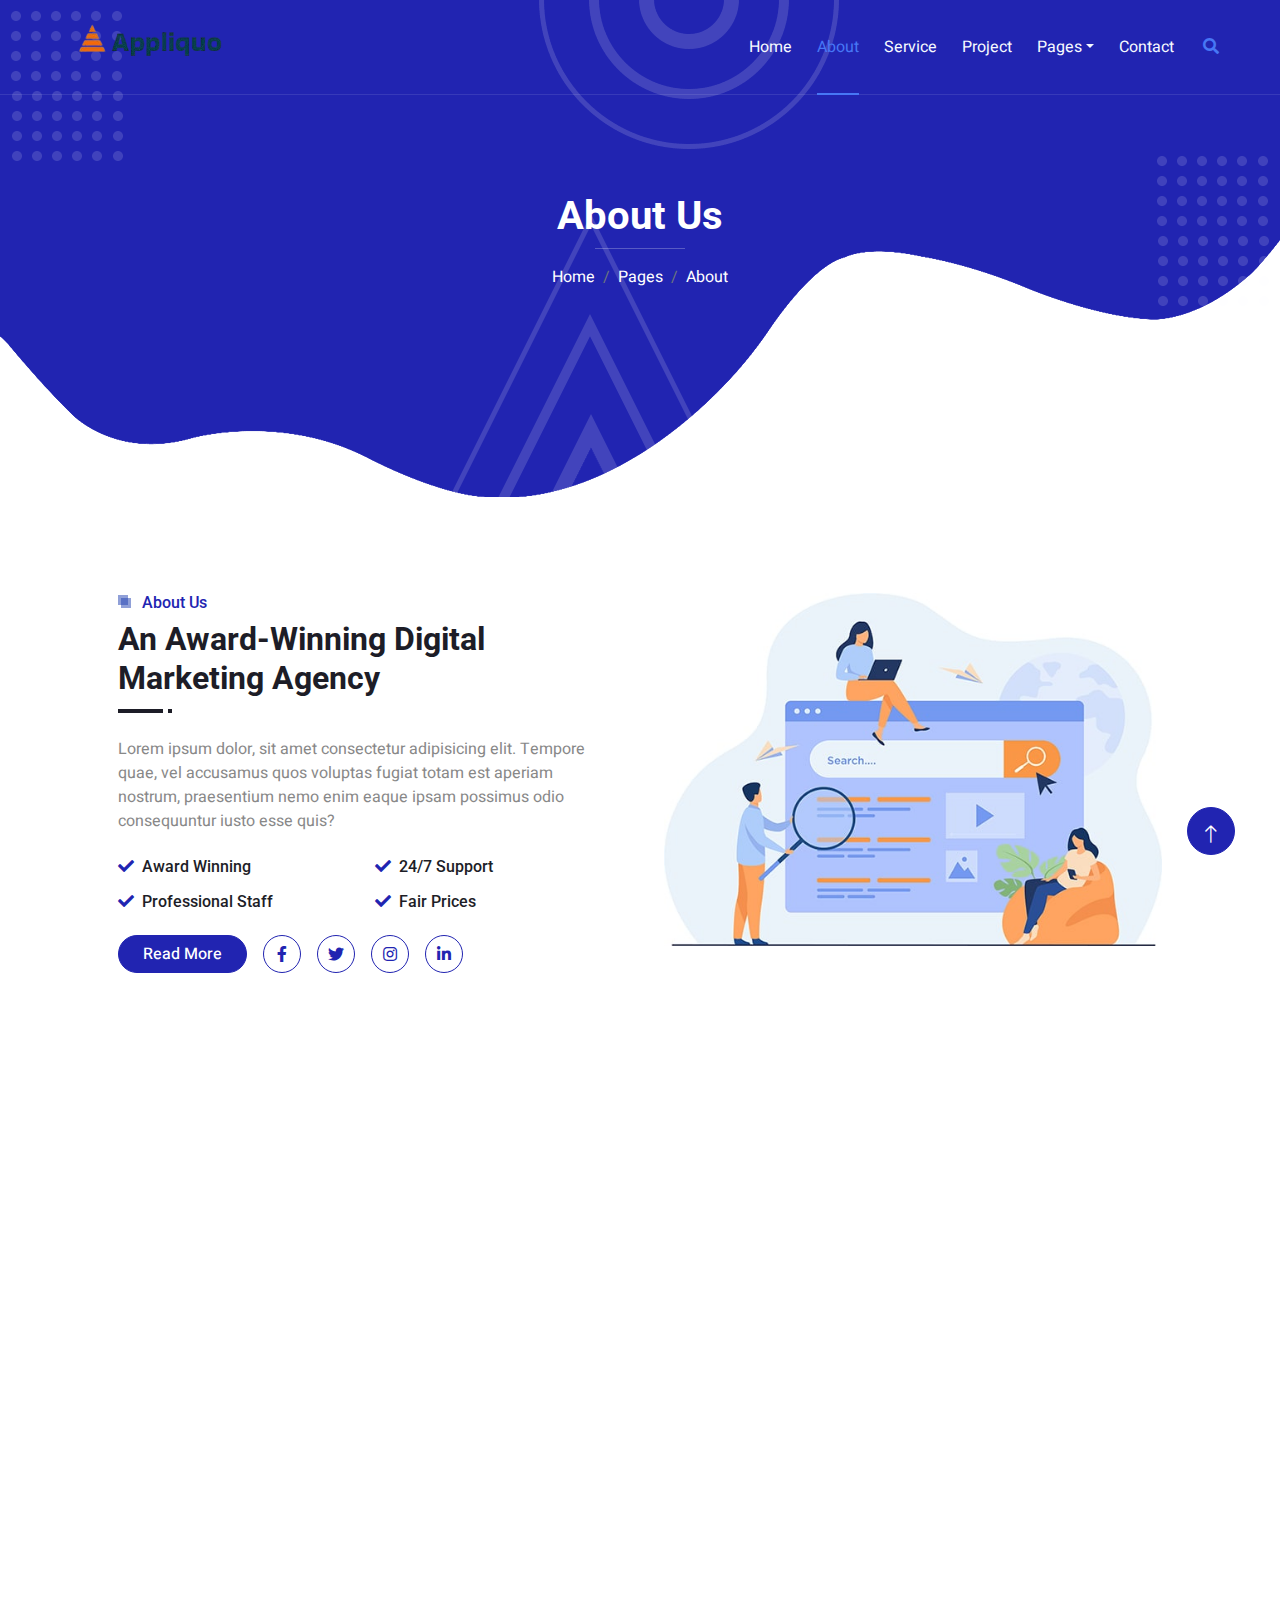
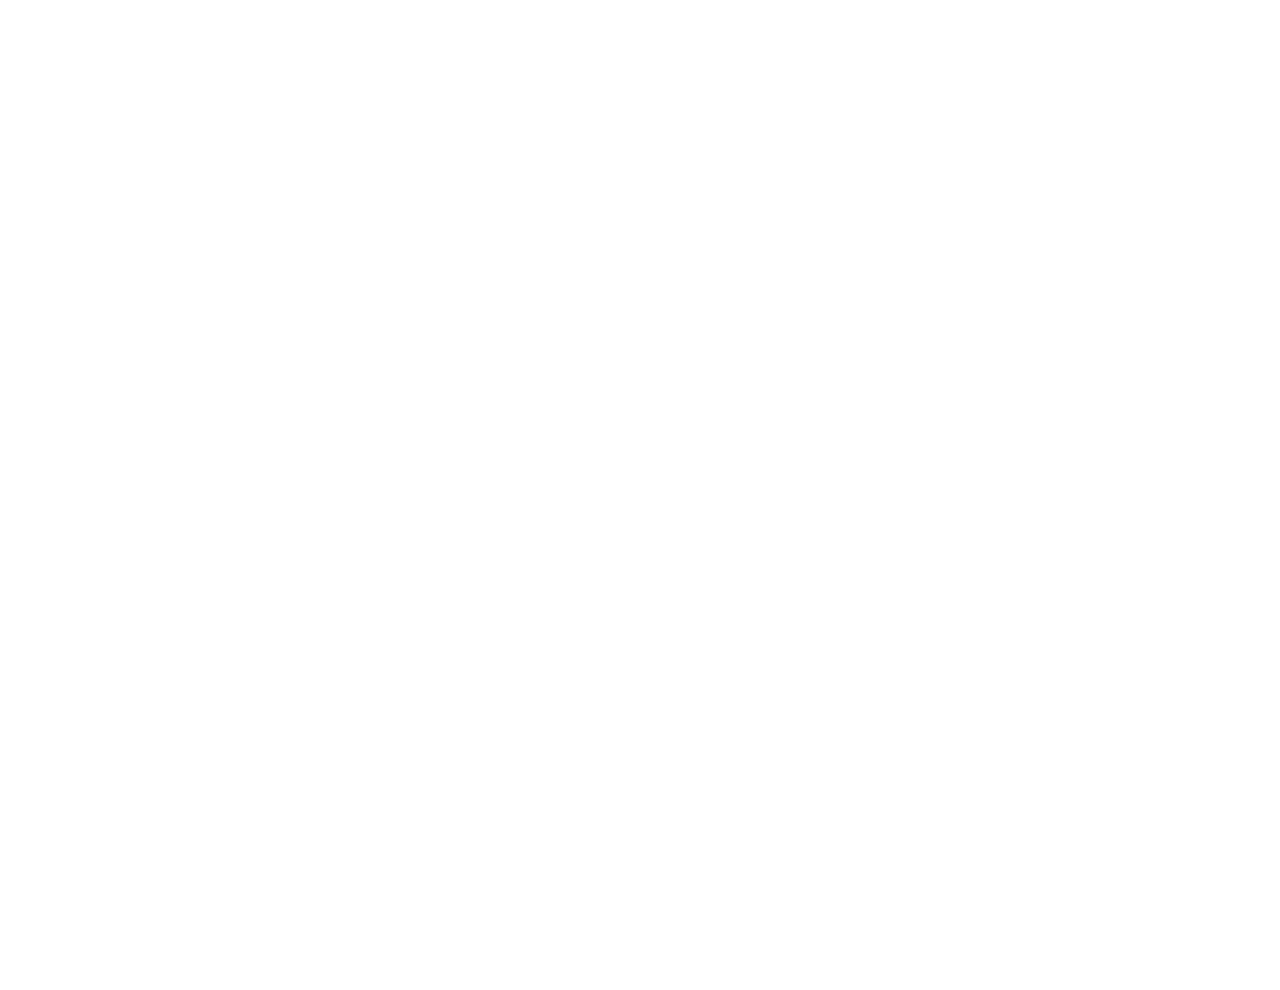
<file: about.html>
<!DOCTYPE html>
<html lang="en">
  <head>
    <meta charset="utf-8" />
    <title>Appliquo</title>
    <meta content="width=device-width, initial-scale=1.0" name="viewport" />
    <meta content="" name="keywords" />
    <meta content="" name="description" />

    <!-- Favicon -->
    <link href="img/favicon.ico" rel="icon" />

    <!-- Google Web Fonts -->
    <link rel="preconnect" href="https://fonts.googleapis.com" />
    <link rel="preconnect" href="https://fonts.gstatic.com" crossorigin />
    <link
      href="https://fonts.googleapis.com/css2?family=Heebo:wght@400;500&family=Roboto:wght@400;500;700&display=swap"
      rel="stylesheet"
    />

    <!-- Icon Font Stylesheet -->
    <link
      href="https://cdnjs.cloudflare.com/ajax/libs/font-awesome/5.10.0/css/all.min.css"
      rel="stylesheet"
    />
    <link
      href="https://cdn.jsdelivr.net/npm/bootstrap-icons@1.4.1/font/bootstrap-icons.css"
      rel="stylesheet"
    />

    <!-- Libraries Stylesheet -->
    <link href="lib/animate/animate.min.css" rel="stylesheet" />
    <link href="lib/owlcarousel/assets/owl.carousel.min.css" rel="stylesheet" />
    <link href="lib/lightbox/css/lightbox.min.css" rel="stylesheet" />

    <!-- Customized Bootstrap Stylesheet -->
    <link href="css/bootstrap.min.css" rel="stylesheet" />

    <!-- Template Stylesheet -->
    <link href="css/style.css" rel="stylesheet" />
  </head>

  <body>
    <div class="container-xxl bg-white p-0">
      <!-- Spinner Start -->
      <div
        id="spinner"
        class="show bg-white position-fixed translate-middle w-100 vh-100 top-50 start-50 d-flex align-items-center justify-content-center"
      >
        <div
          class="spinner-grow text-primary"
          style="width: 3rem; height: 3rem"
          role="status"
        >
          <span class="sr-only">Loading...</span>
        </div>
      </div>
      <!-- Spinner End -->

      <!-- Navbar & Hero Start -->
      <div class="container-xxl position-relative p-0">
        <nav
          class="navbar navbar-expand-lg navbar-light px-4 px-lg-5 py-3 py-lg-0"
        >
          <a href="" class="navbar-brand p-0">
            <img src="img/Appliquo-Logo2.png" alt="Logo" />
          </a>
          <button
            class="navbar-toggler"
            type="button"
            data-bs-toggle="collapse"
            data-bs-target="#navbarCollapse"
          >
            <span class="fa fa-bars"></span>
          </button>
          <div class="collapse navbar-collapse" id="navbarCollapse">
            <div class="navbar-nav ms-auto py-0">
              <a href="index.html" class="nav-item nav-link">Home</a>
              <a href="about.html" class="nav-item nav-link active">About</a>
              <a href="service.html" class="nav-item nav-link">Service</a>
              <a href="project.html" class="nav-item nav-link">Project</a>
              <div class="nav-item dropdown">
                <a
                  href="#"
                  class="nav-link dropdown-toggle"
                  data-bs-toggle="dropdown"
                  >Pages</a
                >
                <div class="dropdown-menu m-0">
                  <a href="team.html" class="dropdown-item">Our Team</a>
                  <a href="testimonial.html" class="dropdown-item"
                    >Testimonial</a
                  >
                </div>
              </div>
              <a href="contact.html" class="nav-item nav-link">Contact</a>
            </div>
            <butaton
              type="button"
              class="btn text-secondary ms-3"
              data-bs-toggle="modal"
              data-bs-target="#searchModal"
              ><i class="fa fa-search"></i
            ></butaton>
          </div>
        </nav>

        <div class="container-xxl py-5 bg-primary hero-header mb-5">
          <div class="container my-5 py-5 px-lg-5">
            <div class="row g-5 py-5">
              <div class="col-12 text-center">
                <h1 class="text-white animated zoomIn">About Us</h1>
                <hr class="bg-white mx-auto mt-0" style="width: 90px" />
                <nav aria-label="breadcrumb">
                  <ol class="breadcrumb justify-content-center">
                    <li class="breadcrumb-item">
                      <a class="text-white" href="#">Home</a>
                    </li>
                    <li class="breadcrumb-item">
                      <a class="text-white" href="#">Pages</a>
                    </li>
                    <li
                      class="breadcrumb-item text-white active"
                      aria-current="page"
                    >
                      About
                    </li>
                  </ol>
                </nav>
              </div>
            </div>
          </div>
        </div>
      </div>
      <!-- Navbar & Hero End -->

      <!-- Full Screen Search Start -->
      <div class="modal fade" id="searchModal" tabindex="-1">
        <div class="modal-dialog modal-fullscreen">
          <div class="modal-content" style="background: rgba(29, 29, 39, 0.7)">
            <div class="modal-header border-0">
              <button
                type="button"
                class="btn bg-white btn-close"
                data-bs-dismiss="modal"
                aria-label="Close"
              ></button>
            </div>
            <div
              class="modal-body d-flex align-items-center justify-content-center"
            >
              <div class="input-group" style="max-width: 600px">
                <input
                  type="text"
                  class="form-control bg-transparent border-light p-3"
                  placeholder="Type search keyword"
                />
                <button class="btn btn-light px-4">
                  <i class="bi bi-search"></i>
                </button>
              </div>
            </div>
          </div>
        </div>
      </div>
      <!-- Full Screen Search End -->

      <!-- About Start -->
      <div class="container-xxl py-5">
        <div class="container px-lg-5">
          <div class="row g-5">
            <div class="col-lg-6 wow fadeInUp" data-wow-delay="0.1s">
              <div class="section-title position-relative mb-4 pb-2">
                <h6 class="position-relative text-primary ps-4">About Us</h6>
                <h2 class="mt-2">An Award-Winning Digital Marketing Agency</h2>
              </div>
              <p class="mb-4">
                Lorem ipsum dolor, sit amet consectetur adipisicing elit.
                Tempore quae, vel accusamus quos voluptas fugiat totam est
                aperiam nostrum, praesentium nemo enim eaque ipsam possimus odio
                consequuntur iusto esse quis?
              </p>
              <div class="row g-3">
                <div class="col-sm-6">
                  <h6 class="mb-3">
                    <i class="fa fa-check text-primary me-2"></i>Award Winning
                  </h6>
                  <h6 class="mb-0">
                    <i class="fa fa-check text-primary me-2"></i>Professional
                    Staff
                  </h6>
                </div>
                <div class="col-sm-6">
                  <h6 class="mb-3">
                    <i class="fa fa-check text-primary me-2"></i>24/7 Support
                  </h6>
                  <h6 class="mb-0">
                    <i class="fa fa-check text-primary me-2"></i>Fair Prices
                  </h6>
                </div>
              </div>
              <div class="d-flex align-items-center mt-4">
                <a class="btn btn-primary rounded-pill px-4 me-3" href=""
                  >Read More</a
                >
                <a class="btn btn-outline-primary btn-square me-3" href=""
                  ><i class="fab fa-facebook-f"></i
                ></a>
                <a class="btn btn-outline-primary btn-square me-3" href=""
                  ><i class="fab fa-twitter"></i
                ></a>
                <a class="btn btn-outline-primary btn-square me-3" href=""
                  ><i class="fab fa-instagram"></i
                ></a>
                <a class="btn btn-outline-primary btn-square" href=""
                  ><i class="fab fa-linkedin-in"></i
                ></a>
              </div>
            </div>
            <div class="col-lg-6">
              <img
                class="img-fluid wow zoomIn"
                data-wow-delay="0.5s"
                src="img/about.jpg"
              />
            </div>
          </div>
        </div>
      </div>
      <!-- About End -->

      <!-- Newsletter Start -->
      <div
        class="container-xxl bg-primary newsletter my-5 wow fadeInUp"
        data-wow-delay="0.1s"
      >
        <div class="container px-lg-5">
          <div class="row align-items-center" style="height: 250px">
            <div class="col-12 col-md-6">
              <h3 class="text-white">Ready to get started</h3>
              <small class="text-white"
                >Diam elitr est dolore at sanctus nonumy.</small
              >
              <div class="position-relative w-100 mt-3">
                <input
                  class="form-control border-0 rounded-pill w-100 ps-4 pe-5"
                  type="text"
                  placeholder="Enter Your Email"
                  style="height: 48px"
                />
                <button
                  type="button"
                  class="btn shadow-none position-absolute top-0 end-0 mt-1 me-2"
                >
                  <i class="fa fa-paper-plane text-primary fs-4"></i>
                </button>
              </div>
            </div>
            <div class="col-md-6 text-center mb-n5 d-none d-md-block">
              <img
                class="img-fluid mt-5"
                style="height: 250px"
                src="img/newsletter.png"
              />
            </div>
          </div>
        </div>
      </div>
      <!-- Newsletter End -->

      <!-- Team Start -->
      <div class="container-xxl py-5">
        <div class="container px-lg-5">
          <div
            class="section-title position-relative text-center mb-5 pb-2 wow fadeInUp"
            data-wow-delay="0.1s"
          >
            <h6 class="position-relative d-inline text-primary ps-4">
              Our Team
            </h6>
            <h2 class="mt-2">Meet Our Team Members</h2>
          </div>
          <div class="row g-4">
            <div class="col-lg-4 wow fadeInUp" data-wow-delay="0.1s">
              <div class="team-item">
                <div class="d-flex">
                  <div
                    class="flex-shrink-0 d-flex flex-column align-items-center mt-4 pt-5"
                    style="width: 75px"
                  >
                    <a class="btn btn-square text-primary bg-white my-1" href=""
                      ><i class="fab fa-facebook-f"></i
                    ></a>
                    <a class="btn btn-square text-primary bg-white my-1" href=""
                      ><i class="fab fa-twitter"></i
                    ></a>
                    <a class="btn btn-square text-primary bg-white my-1" href=""
                      ><i class="fab fa-instagram"></i
                    ></a>
                    <a class="btn btn-square text-primary bg-white my-1" href=""
                      ><i class="fab fa-linkedin-in"></i
                    ></a>
                  </div>
                  <img
                    class="img-fluid rounded w-100"
                    src="img/team-1.jpg"
                    alt=""
                  />
                </div>
                <div class="px-4 py-3">
                  <h5 class="fw-bold m-0">Appliquo</h5>
                  <small>CEO</small>
                </div>
              </div>
            </div>
            <div class="col-lg-4 wow fadeInUp" data-wow-delay="0.3s">
              <div class="team-item">
                <div class="d-flex">
                  <div
                    class="flex-shrink-0 d-flex flex-column align-items-center mt-4 pt-5"
                    style="width: 75px"
                  >
                    <a class="btn btn-square text-primary bg-white my-1" href=""
                      ><i class="fab fa-facebook-f"></i
                    ></a>
                    <a class="btn btn-square text-primary bg-white my-1" href=""
                      ><i class="fab fa-twitter"></i
                    ></a>
                    <a class="btn btn-square text-primary bg-white my-1" href=""
                      ><i class="fab fa-instagram"></i
                    ></a>
                    <a class="btn btn-square text-primary bg-white my-1" href=""
                      ><i class="fab fa-linkedin-in"></i
                    ></a>
                  </div>
                  <img
                    class="img-fluid rounded w-100"
                    src="img/team-2.jpg"
                    alt=""
                  />
                </div>
                <div class="px-4 py-3">
                  <h5 class="fw-bold m-0">Chandra</h5>
                  <small>Manager</small>
                </div>
              </div>
            </div>
            <div class="col-lg-4 wow fadeInUp" data-wow-delay="0.6s">
              <div class="team-item">
                <div class="d-flex">
                  <div
                    class="flex-shrink-0 d-flex flex-column align-items-center mt-4 pt-5"
                    style="width: 75px"
                  >
                    <a class="btn btn-square text-primary bg-white my-1" href=""
                      ><i class="fab fa-facebook-f"></i
                    ></a>
                    <a class="btn btn-square text-primary bg-white my-1" href=""
                      ><i class="fab fa-twitter"></i
                    ></a>
                    <a class="btn btn-square text-primary bg-white my-1" href=""
                      ><i class="fab fa-instagram"></i
                    ></a>
                    <a class="btn btn-square text-primary bg-white my-1" href=""
                      ><i class="fab fa-linkedin-in"></i
                    ></a>
                  </div>
                  <img
                    class="img-fluid rounded w-100"
                    src="img/team-3.jpg"
                    alt=""
                  />
                </div>
                <div class="px-4 py-3">
                  <h5 class="fw-bold m-0">Nayak</h5>
                  <small>Designer</small>
                </div>
              </div>
            </div>
          </div>
        </div>
      </div>
      <!-- Team End -->

      <!-- Footer Start -->
      <div
        class="container-fluid bg-primary text-light footer mt-5 pt-5 wow fadeIn"
        data-wow-delay="0.1s"
      >
        <div class="container py-5 px-lg-5">
          <div class="row g-5">
            <div class="col-md-6 col-lg-3">
              <h5 class="text-white mb-4">Get In Touch</h5>
              <p>
                <i class="fa fa-map-marker-alt me-3"></i>Trinity, KPHB,
                Hyderabad
              </p>
              <p><i class="fa fa-phone-alt me-3"></i>+91 987654321</p>
              <p><i class="fa fa-envelope me-3"></i>appliquo@example.com</p>
              <div class="d-flex pt-2">
                <a class="btn btn-outline-light btn-social" href=""
                  ><i class="fab fa-twitter"></i
                ></a>
                <a class="btn btn-outline-light btn-social" href=""
                  ><i class="fab fa-facebook-f"></i
                ></a>
                <a class="btn btn-outline-light btn-social" href=""
                  ><i class="fab fa-youtube"></i
                ></a>
                <a class="btn btn-outline-light btn-social" href=""
                  ><i class="fab fa-instagram"></i
                ></a>
                <a class="btn btn-outline-light btn-social" href=""
                  ><i class="fab fa-linkedin-in"></i
                ></a>
              </div>
            </div>
            <div class="col-md-6 col-lg-3">
              <h5 class="text-white mb-4">Popular Link</h5>
              <a class="btn btn-link" href="">About Us</a>
              <a class="btn btn-link" href="">Contact Us</a>
              <a class="btn btn-link" href="">Privacy Policy</a>
              <a class="btn btn-link" href="">Terms & Condition</a>
              <a class="btn btn-link" href="">Career</a>
            </div>
            <div class="col-md-6 col-lg-3">
              <h5 class="text-white mb-4">Project Gallery</h5>
              <div class="row g-2">
                <div class="col-4">
                  <img class="img-fluid" src="img/img-digi2.avif" alt="Image" />
                </div>
                <div class="col-4">
                  <img class="img-fluid" src="img/img-digi1.avif" alt="Image" />
                </div>
                <div class="col-4">
                  <img class="img-fluid" src="img/img-digi.avif" alt="Image" />
                </div>
                <div class="col-4">
                  <img class="img-fluid" src="img/img-digi1.avif" alt="Image" />
                </div>
                <div class="col-4">
                  <img class="img-fluid" src="img/img-digi.avif" alt="Image" />
                </div>
                <div class="col-4">
                  <img class="img-fluid" src="img/img-digi2.avif" alt="Image" />
                </div>
              </div>
            </div>
            <div class="col-md-6 col-lg-3">
              <h5 class="text-white mb-4">Newsletter</h5>
              <p>
                Lorem ipsum dolor sit amet elit. Phasellus nec pretium mi.
                Curabitur facilisis ornare velit non vulpu
              </p>
              <div class="position-relative w-100 mt-3">
                <input
                  class="form-control border-0 rounded-pill w-100 ps-4 pe-5"
                  type="text"
                  placeholder="Your Email"
                  style="height: 48px"
                />
                <button
                  type="button"
                  class="btn shadow-none position-absolute top-0 end-0 mt-1 me-2"
                >
                  <i class="fa fa-paper-plane text-primary fs-4"></i>
                </button>
              </div>
            </div>
          </div>
        </div>
        <div class="container px-lg-5">
          <div class="copyright">
            <div class="row">
              <div class="col-md-6 text-center text-md-start mb-3 mb-md-0">
                &copy; <a class="border-bottom" href="#">Appliquo</a>, All Right
                Reserved. Designed By
                <a class="border-bottom" href="https://htmlcodex.com"
                  >Rajesh Nayak</a
                >
              </div>
              <div class="col-md-6 text-center text-md-end">
                <div class="footer-menu">
                  <a href="">Home</a>
                  <a href="">Cookies</a>
                  <a href="">Help</a>
                  <a href="">FQAs</a>
                </div>
              </div>
            </div>
          </div>
        </div>
      </div>
      <!-- Footer End -->

      <!-- Back to Top -->
      <a href="#" class="btn btn-lg btn-primary btn-lg-square back-to-top pt-2"
        ><i class="bi bi-arrow-up"></i
      ></a>
    </div>

    <!-- JavaScript Libraries -->
    <script src="https://code.jquery.com/jquery-3.4.1.min.js"></script>
    <script src="https://cdn.jsdelivr.net/npm/bootstrap@5.0.0/dist/js/bootstrap.bundle.min.js"></script>
    <script src="lib/wow/wow.min.js"></script>
    <script src="lib/easing/easing.min.js"></script>
    <script src="lib/waypoints/waypoints.min.js"></script>
    <script src="lib/owlcarousel/owl.carousel.min.js"></script>
    <script src="lib/isotope/isotope.pkgd.min.js"></script>
    <script src="lib/lightbox/js/lightbox.min.js"></script>

    <!-- Template Javascript -->
    <script src="js/main.js"></script>
  </body>
</html>
</file>
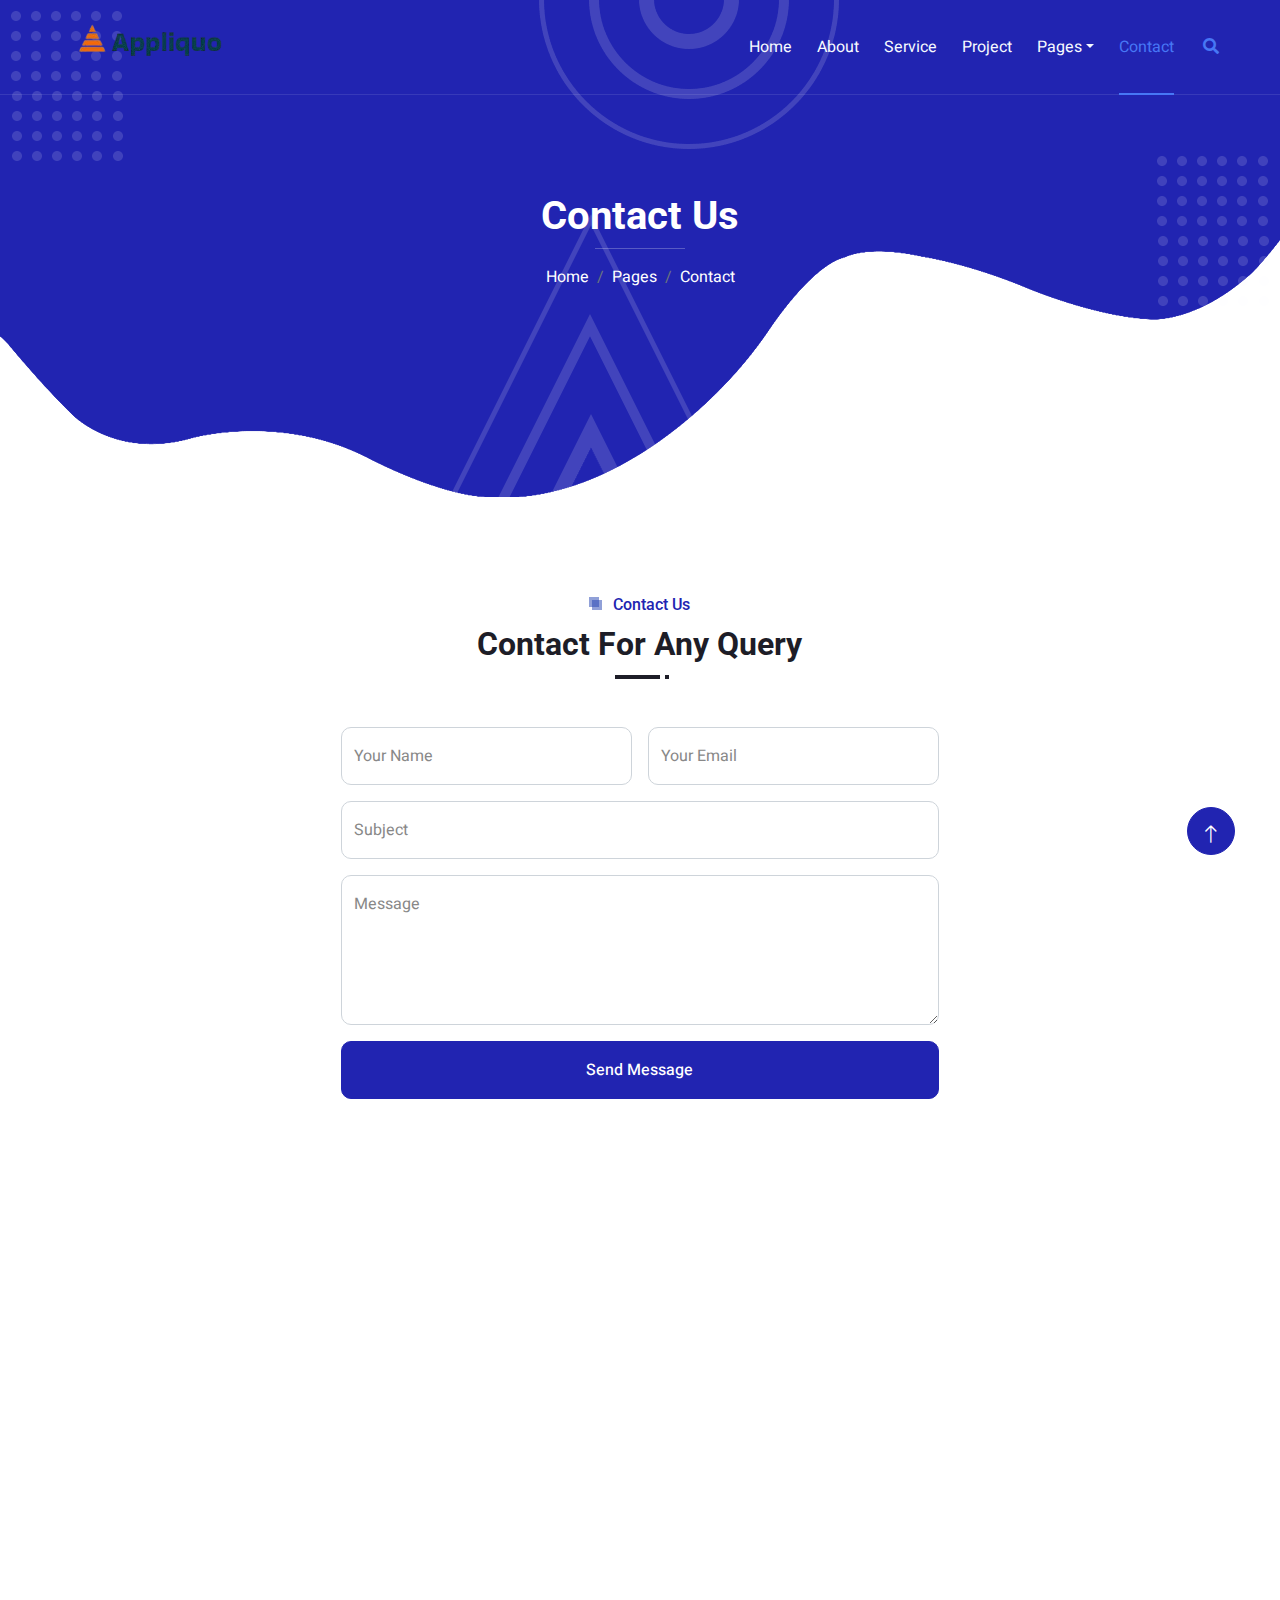
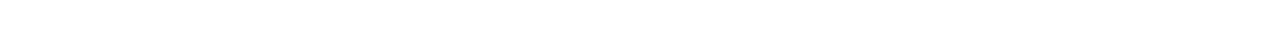
<file: contact.html>
<!DOCTYPE html>
<html lang="en">
  <head>
    <meta charset="utf-8" />
    <title>Appliquo</title>
    <meta content="width=device-width, initial-scale=1.0" name="viewport" />
    <meta content="" name="keywords" />
    <meta content="" name="description" />

    <!-- Favicon -->
    <link href="img/favicon.ico" rel="icon" />

    <!-- Google Web Fonts -->
    <link rel="preconnect" href="https://fonts.googleapis.com" />
    <link rel="preconnect" href="https://fonts.gstatic.com" crossorigin />
    <link
      href="https://fonts.googleapis.com/css2?family=Heebo:wght@400;500&family=Roboto:wght@400;500;700&display=swap"
      rel="stylesheet"
    />

    <!-- Icon Font Stylesheet -->
    <link
      href="https://cdnjs.cloudflare.com/ajax/libs/font-awesome/5.10.0/css/all.min.css"
      rel="stylesheet"
    />
    <link
      href="https://cdn.jsdelivr.net/npm/bootstrap-icons@1.4.1/font/bootstrap-icons.css"
      rel="stylesheet"
    />

    <!-- Libraries Stylesheet -->
    <link href="lib/animate/animate.min.css" rel="stylesheet" />
    <link href="lib/owlcarousel/assets/owl.carousel.min.css" rel="stylesheet" />
    <link href="lib/lightbox/css/lightbox.min.css" rel="stylesheet" />

    <!-- Customized Bootstrap Stylesheet -->
    <link href="css/bootstrap.min.css" rel="stylesheet" />

    <!-- Template Stylesheet -->
    <link href="css/style.css" rel="stylesheet" />
  </head>

  <body>
    <div class="container-xxl bg-white p-0">
      <!-- Spinner Start -->
      <div
        id="spinner"
        class="show bg-white position-fixed translate-middle w-100 vh-100 top-50 start-50 d-flex align-items-center justify-content-center"
      >
        <div
          class="spinner-grow text-primary"
          style="width: 3rem; height: 3rem"
          role="status"
        >
          <span class="sr-only">Loading...</span>
        </div>
      </div>
      <!-- Spinner End -->

      <!-- Navbar & Hero Start -->
      <div class="container-xxl position-relative p-0">
        <nav
          class="navbar navbar-expand-lg navbar-light px-4 px-lg-5 py-3 py-lg-0"
        >
          <a href="" class="navbar-brand p-0">
            <img src="img/Appliquo-Logo2.png" alt="Logo" />
          </a>
          <button
            class="navbar-toggler"
            type="button"
            data-bs-toggle="collapse"
            data-bs-target="#navbarCollapse"
          >
            <span class="fa fa-bars"></span>
          </button>
          <div class="collapse navbar-collapse" id="navbarCollapse">
            <div class="navbar-nav ms-auto py-0">
              <a href="index.html" class="nav-item nav-link">Home</a>
              <a href="about.html" class="nav-item nav-link">About</a>
              <a href="service.html" class="nav-item nav-link">Service</a>
              <a href="project.html" class="nav-item nav-link">Project</a>
              <div class="nav-item dropdown">
                <a
                  href="#"
                  class="nav-link dropdown-toggle"
                  data-bs-toggle="dropdown"
                  >Pages</a
                >
                <div class="dropdown-menu m-0">
                  <a href="team.html" class="dropdown-item">Our Team</a>
                  <a href="testimonial.html" class="dropdown-item"
                    >Testimonial</a
                  >
                </div>
              </div>
              <a href="contact.html" class="nav-item nav-link active"
                >Contact</a
              >
            </div>
            <butaton
              type="button"
              class="btn text-secondary ms-3"
              data-bs-toggle="modal"
              data-bs-target="#searchModal"
              ><i class="fa fa-search"></i
            ></butaton>
          </div>
        </nav>

        <div class="container-xxl py-5 bg-primary hero-header mb-5">
          <div class="container my-5 py-5 px-lg-5">
            <div class="row g-5 py-5">
              <div class="col-12 text-center">
                <h1 class="text-white animated zoomIn">Contact Us</h1>
                <hr class="bg-white mx-auto mt-0" style="width: 90px" />
                <nav aria-label="breadcrumb">
                  <ol class="breadcrumb justify-content-center">
                    <li class="breadcrumb-item">
                      <a class="text-white" href="#">Home</a>
                    </li>
                    <li class="breadcrumb-item">
                      <a class="text-white" href="#">Pages</a>
                    </li>
                    <li
                      class="breadcrumb-item text-white active"
                      aria-current="page"
                    >
                      Contact
                    </li>
                  </ol>
                </nav>
              </div>
            </div>
          </div>
        </div>
      </div>
      <!-- Navbar & Hero End -->

      <!-- Full Screen Search Start -->
      <div class="modal fade" id="searchModal" tabindex="-1">
        <div class="modal-dialog modal-fullscreen">
          <div class="modal-content" style="background: rgba(29, 29, 39, 0.7)">
            <div class="modal-header border-0">
              <button
                type="button"
                class="btn bg-white btn-close"
                data-bs-dismiss="modal"
                aria-label="Close"
              ></button>
            </div>
            <div
              class="modal-body d-flex align-items-center justify-content-center"
            >
              <div class="input-group" style="max-width: 600px">
                <input
                  type="text"
                  class="form-control bg-transparent border-light p-3"
                  placeholder="Type search keyword"
                />
                <button class="btn btn-light px-4">
                  <i class="bi bi-search"></i>
                </button>
              </div>
            </div>
          </div>
        </div>
      </div>
      <!-- Full Screen Search End -->
      <!-- Contact Start -->
      <div class="container-xxl py-5">
        <div class="container px-lg-5">
          <div class="row justify-content-center">
            <div class="col-lg-7">
              <div
                class="section-title position-relative text-center mb-5 pb-2 wow fadeInUp"
                data-wow-delay="0.1s"
              >
                <h6 class="position-relative d-inline text-primary ps-4">
                  Contact Us
                </h6>
                <h2 class="mt-2">Contact For Any Query</h2>
              </div>
              <div class="wow fadeInUp" data-wow-delay="0.3s">
                <form>
                  <div class="row g-3">
                    <div class="col-md-6">
                      <div class="form-floating">
                        <input
                          type="text"
                          class="form-control"
                          id="name"
                          placeholder="Your Name"
                        />
                        <label for="name">Your Name</label>
                      </div>
                    </div>
                    <div class="col-md-6">
                      <div class="form-floating">
                        <input
                          type="email"
                          class="form-control"
                          id="email"
                          placeholder="Your Email"
                        />
                        <label for="email">Your Email</label>
                      </div>
                    </div>
                    <div class="col-12">
                      <div class="form-floating">
                        <input
                          type="text"
                          class="form-control"
                          id="subject"
                          placeholder="Subject"
                        />
                        <label for="subject">Subject</label>
                      </div>
                    </div>
                    <div class="col-12">
                      <div class="form-floating">
                        <textarea
                          class="form-control"
                          placeholder="Leave a message here"
                          id="message"
                          style="height: 150px"
                        ></textarea>
                        <label for="message">Message</label>
                      </div>
                    </div>
                    <div class="col-12">
                      <button class="btn btn-primary w-100 py-3" type="submit">
                        Send Message
                      </button>
                    </div>
                  </div>
                </form>
              </div>
            </div>
          </div>
        </div>
      </div>
      <!-- Contact End -->
      <!-- Footer Start -->
      <div
        class="container-fluid bg-primary text-light footer mt-5 pt-5 wow fadeIn"
        data-wow-delay="0.1s"
      >
        <div class="container py-5 px-lg-5">
          <div class="row g-5">
            <div class="col-md-6 col-lg-3">
              <h5 class="text-white mb-4">Get In Touch</h5>
              <p>
                <i class="fa fa-map-marker-alt me-3"></i>Trinity, KPHB,
                Hyderabad
              </p>
              <p><i class="fa fa-phone-alt me-3"></i>+91 987654321</p>
              <p><i class="fa fa-envelope me-3"></i>appliquo@example.com</p>
              <div class="d-flex pt-2">
                <a class="btn btn-outline-light btn-social" href=""
                  ><i class="fab fa-twitter"></i
                ></a>
                <a class="btn btn-outline-light btn-social" href=""
                  ><i class="fab fa-facebook-f"></i
                ></a>
                <a class="btn btn-outline-light btn-social" href=""
                  ><i class="fab fa-youtube"></i
                ></a>
                <a class="btn btn-outline-light btn-social" href=""
                  ><i class="fab fa-instagram"></i
                ></a>
                <a class="btn btn-outline-light btn-social" href=""
                  ><i class="fab fa-linkedin-in"></i
                ></a>
              </div>
            </div>
            <div class="col-md-6 col-lg-3">
              <h5 class="text-white mb-4">Popular Link</h5>
              <a class="btn btn-link" href="">About Us</a>
              <a class="btn btn-link" href="">Contact Us</a>
              <a class="btn btn-link" href="">Privacy Policy</a>
              <a class="btn btn-link" href="">Terms & Condition</a>
              <a class="btn btn-link" href="">Career</a>
            </div>
            <div class="col-md-6 col-lg-3">
              <h5 class="text-white mb-4">Project Gallery</h5>
              <div class="row g-2">
                <div class="col-4">
                  <img class="img-fluid" src="img/img-digi2.avif" alt="Image" />
                </div>
                <div class="col-4">
                  <img class="img-fluid" src="img/img-digi1.avif" alt="Image" />
                </div>
                <div class="col-4">
                  <img class="img-fluid" src="img/img-digi.avif" alt="Image" />
                </div>
                <div class="col-4">
                  <img class="img-fluid" src="img/img-digi1.avif" alt="Image" />
                </div>
                <div class="col-4">
                  <img class="img-fluid" src="img/img-digi.avif" alt="Image" />
                </div>
                <div class="col-4">
                  <img class="img-fluid" src="img/img-digi2.avif" alt="Image" />
                </div>
              </div>
            </div>
            <div class="col-md-6 col-lg-3">
              <h5 class="text-white mb-4">Newsletter</h5>
              <p>
                Lorem ipsum dolor sit amet elit. Phasellus nec pretium mi.
                Curabitur facilisis ornare velit non vulpu
              </p>
              <div class="position-relative w-100 mt-3">
                <input
                  class="form-control border-0 rounded-pill w-100 ps-4 pe-5"
                  type="text"
                  placeholder="Your Email"
                  style="height: 48px"
                />
                <button
                  type="button"
                  class="btn shadow-none position-absolute top-0 end-0 mt-1 me-2"
                >
                  <i class="fa fa-paper-plane text-primary fs-4"></i>
                </button>
              </div>
            </div>
          </div>
        </div>
        <div class="container px-lg-5">
          <div class="copyright">
            <div class="row">
              <div class="col-md-6 text-center text-md-start mb-3 mb-md-0">
                &copy; <a class="border-bottom" href="#">Appliquo</a>, All Right
                Reserved. Designed By
                <a class="border-bottom" href="https://htmlcodex.com"
                  >Rajesh Nayak</a
                >
              </div>
              <div class="col-md-6 text-center text-md-end">
                <div class="footer-menu">
                  <a href="">Home</a>
                  <a href="">Cookies</a>
                  <a href="">Help</a>
                  <a href="">FQAs</a>
                </div>
              </div>
            </div>
          </div>
        </div>
      </div>
      <!-- Footer End -->

      <!-- Back to Top -->
      <a href="#" class="btn btn-lg btn-primary btn-lg-square back-to-top pt-2"
        ><i class="bi bi-arrow-up"></i
      ></a>
    </div>

    <!-- JavaScript Libraries -->
    <script src="https://code.jquery.com/jquery-3.4.1.min.js"></script>
    <script src="https://cdn.jsdelivr.net/npm/bootstrap@5.0.0/dist/js/bootstrap.bundle.min.js"></script>
    <script src="lib/wow/wow.min.js"></script>
    <script src="lib/easing/easing.min.js"></script>
    <script src="lib/waypoints/waypoints.min.js"></script>
    <script src="lib/owlcarousel/owl.carousel.min.js"></script>
    <script src="lib/isotope/isotope.pkgd.min.js"></script>
    <script src="lib/lightbox/js/lightbox.min.js"></script>

    <!-- Template Javascript -->
    <script src="js/main.js"></script>
  </body>
</html>
</file>
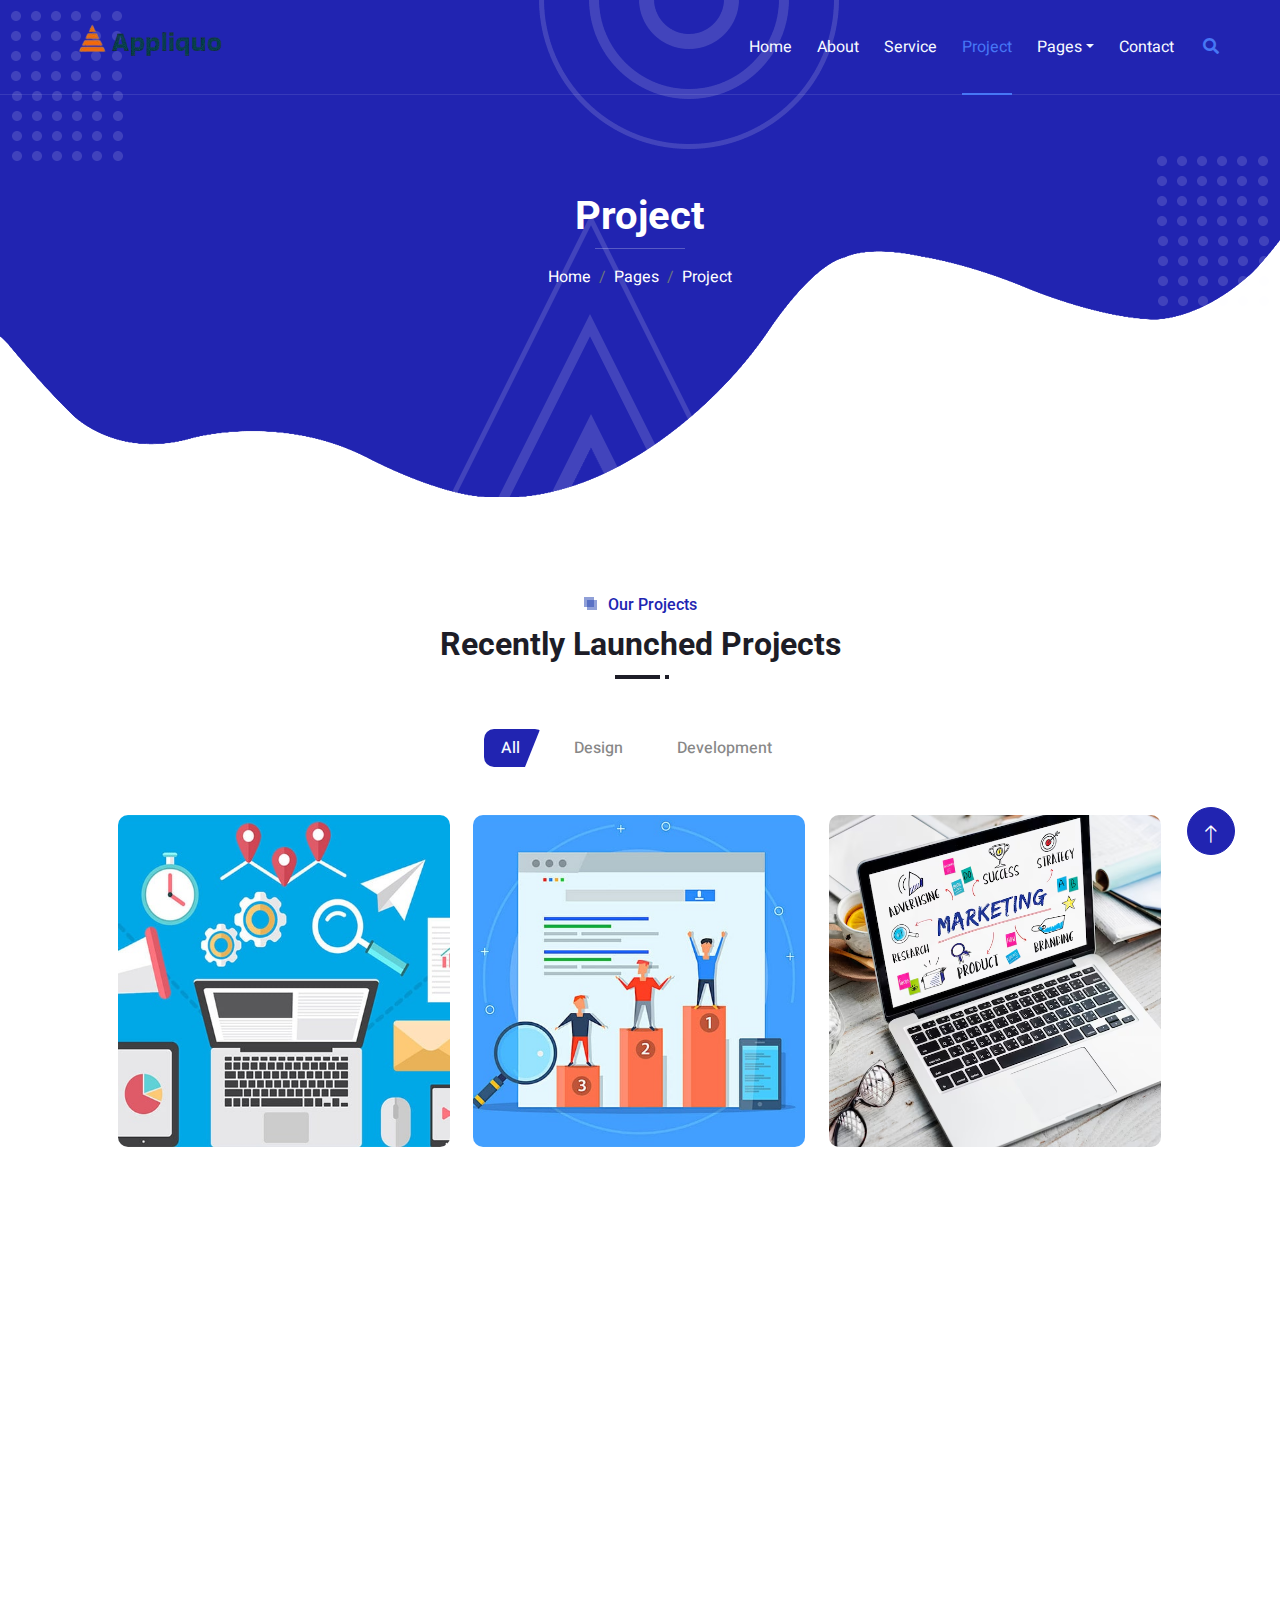
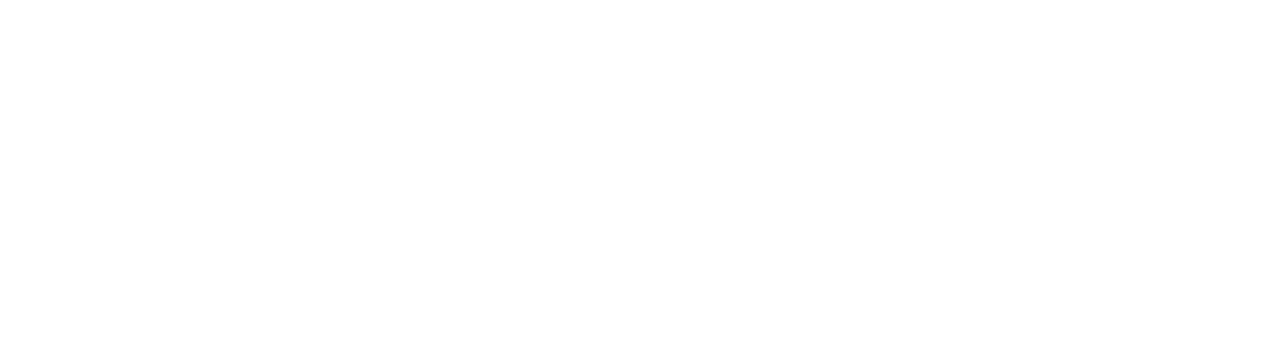
<file: project.html>
<!DOCTYPE html>
<html lang="en">
  <head>
    <meta charset="utf-8" />
    <title>Appliquo</title>
    <meta content="width=device-width, initial-scale=1.0" name="viewport" />
    <meta content="" name="keywords" />
    <meta content="" name="description" />

    <!-- Favicon -->
    <link href="img/favicon.ico" rel="icon" />

    <!-- Google Web Fonts -->
    <link rel="preconnect" href="https://fonts.googleapis.com" />
    <link rel="preconnect" href="https://fonts.gstatic.com" crossorigin />
    <link
      href="https://fonts.googleapis.com/css2?family=Heebo:wght@400;500&family=Roboto:wght@400;500;700&display=swap"
      rel="stylesheet"
    />

    <!-- Icon Font Stylesheet -->
    <link
      href="https://cdnjs.cloudflare.com/ajax/libs/font-awesome/5.10.0/css/all.min.css"
      rel="stylesheet"
    />
    <link
      href="https://cdn.jsdelivr.net/npm/bootstrap-icons@1.4.1/font/bootstrap-icons.css"
      rel="stylesheet"
    />

    <!-- Libraries Stylesheet -->
    <link href="lib/animate/animate.min.css" rel="stylesheet" />
    <link href="lib/owlcarousel/assets/owl.carousel.min.css" rel="stylesheet" />
    <link href="lib/lightbox/css/lightbox.min.css" rel="stylesheet" />

    <!-- Customized Bootstrap Stylesheet -->
    <link href="css/bootstrap.min.css" rel="stylesheet" />

    <!-- Template Stylesheet -->
    <link href="css/style.css" rel="stylesheet" />
  </head>

  <body>
    <div class="container-xxl bg-white p-0">
      <!-- Spinner Start -->
      <div
        id="spinner"
        class="show bg-white position-fixed translate-middle w-100 vh-100 top-50 start-50 d-flex align-items-center justify-content-center"
      >
        <div
          class="spinner-grow text-primary"
          style="width: 3rem; height: 3rem"
          role="status"
        >
          <span class="sr-only">Loading...</span>
        </div>
      </div>
      <!-- Spinner End -->

      <!-- Navbar & Hero Start -->
      <div class="container-xxl position-relative p-0">
        <nav
          class="navbar navbar-expand-lg navbar-light px-4 px-lg-5 py-3 py-lg-0"
        >
          <a href="" class="navbar-brand p-0">
            <img src="img/Appliquo-Logo2.png" alt="Logo" />
          </a>
          <button
            class="navbar-toggler"
            type="button"
            data-bs-toggle="collapse"
            data-bs-target="#navbarCollapse"
          >
            <span class="fa fa-bars"></span>
          </button>
          <div class="collapse navbar-collapse" id="navbarCollapse">
            <div class="navbar-nav ms-auto py-0">
              <a href="index.html" class="nav-item nav-link">Home</a>
              <a href="about.html" class="nav-item nav-link">About</a>
              <a href="service.html" class="nav-item nav-link">Service</a>
              <a href="project.html" class="nav-item nav-link active"
                >Project</a
              >
              <div class="nav-item dropdown">
                <a
                  href="#"
                  class="nav-link dropdown-toggle"
                  data-bs-toggle="dropdown"
                  >Pages</a
                >
                <div class="dropdown-menu m-0">
                  <a href="team.html" class="dropdown-item">Our Team</a>
                  <a href="testimonial.html" class="dropdown-item"
                    >Testimonial</a
                  >
                </div>
              </div>
              <a href="contact.html" class="nav-item nav-link">Contact</a>
            </div>
            <butaton
              type="button"
              class="btn text-secondary ms-3"
              data-bs-toggle="modal"
              data-bs-target="#searchModal"
              ><i class="fa fa-search"></i
            ></butaton>
          </div>
        </nav>

        <div class="container-xxl py-5 bg-primary hero-header mb-5">
          <div class="container my-5 py-5 px-lg-5">
            <div class="row g-5 py-5">
              <div class="col-12 text-center">
                <h1 class="text-white animated zoomIn">Project</h1>
                <hr class="bg-white mx-auto mt-0" style="width: 90px" />
                <nav aria-label="breadcrumb">
                  <ol class="breadcrumb justify-content-center">
                    <li class="breadcrumb-item">
                      <a class="text-white" href="#">Home</a>
                    </li>
                    <li class="breadcrumb-item">
                      <a class="text-white" href="#">Pages</a>
                    </li>
                    <li
                      class="breadcrumb-item text-white active"
                      aria-current="page"
                    >
                      Project
                    </li>
                  </ol>
                </nav>
              </div>
            </div>
          </div>
        </div>
      </div>
      <!-- Navbar & Hero End -->

      <!-- Full Screen Search Start -->
      <div class="modal fade" id="searchModal" tabindex="-1">
        <div class="modal-dialog modal-fullscreen">
          <div class="modal-content" style="background: rgba(29, 29, 39, 0.7)">
            <div class="modal-header border-0">
              <button
                type="button"
                class="btn bg-white btn-close"
                data-bs-dismiss="modal"
                aria-label="Close"
              ></button>
            </div>
            <div
              class="modal-body d-flex align-items-center justify-content-center"
            >
              <div class="input-group" style="max-width: 600px">
                <input
                  type="text"
                  class="form-control bg-transparent border-light p-3"
                  placeholder="Type search keyword"
                />
                <button class="btn btn-light px-4">
                  <i class="bi bi-search"></i>
                </button>
              </div>
            </div>
          </div>
        </div>
      </div>
      <!-- Full Screen Search End -->

      <!-- Full Screen Search Start -->
      <div class="modal fade" id="searchModal" tabindex="-1">
        <div class="modal-dialog modal-fullscreen">
          <div class="modal-content" style="background: rgba(29, 29, 39, 0.7)">
            <div class="modal-header border-0">
              <button
                type="button"
                class="btn bg-white btn-close"
                data-bs-dismiss="modal"
                aria-label="Close"
              ></button>
            </div>
            <div
              class="modal-body d-flex align-items-center justify-content-center"
            >
              <div class="input-group" style="max-width: 600px">
                <input
                  type="text"
                  class="form-control bg-transparent border-light p-3"
                  placeholder="Type search keyword"
                />
                <button class="btn btn-light px-4">
                  <i class="bi bi-search"></i>
                </button>
              </div>
            </div>
          </div>
        </div>
      </div>
      <!-- Full Screen Search End -->

      <!-- Portfolio Start -->
      <div class="container-xxl py-5">
        <div class="container px-lg-5">
          <div
            class="section-title position-relative text-center mb-5 pb-2 wow fadeInUp"
            data-wow-delay="0.1s"
          >
            <h6 class="position-relative d-inline text-primary ps-4">
              Our Projects
            </h6>
            <h2 class="mt-2">Recently Launched Projects</h2>
          </div>
          <div class="row mt-n2 wow fadeInUp" data-wow-delay="0.1s">
            <div class="col-12 text-center">
              <ul class="list-inline mb-5" id="portfolio-flters">
                <li class="btn px-3 pe-4 active" data-filter="*">All</li>
                <li class="btn px-3 pe-4" data-filter=".first">Design</li>
                <li class="btn px-3 pe-4" data-filter=".second">Development</li>
              </ul>
            </div>
          </div>
          <div class="row g-4 portfolio-container">
            <div
              class="col-lg-4 col-md-6 portfolio-item first wow zoomIn"
              data-wow-delay="0.1s"
            >
              <div class="position-relative rounded overflow-hidden">
                <img class="img-fluid w-100" src="img/portfolio-1.jpg" alt="" />
                <div class="portfolio-overlay">
                  <a
                    class="btn btn-light"
                    href="img/portfolio-1.jpg"
                    data-lightbox="portfolio"
                    ><i class="fa fa-plus fa-2x text-primary"></i
                  ></a>
                  <div class="mt-auto">
                    <small class="text-white"
                      ><i class="fa fa-folder me-2"></i>Web Design</small
                    >
                    <a class="h5 d-block text-white mt-1 mb-0" href=""
                      >Project Name</a
                    >
                  </div>
                </div>
              </div>
            </div>
            <div
              class="col-lg-4 col-md-6 portfolio-item second wow zoomIn"
              data-wow-delay="0.3s"
            >
              <div class="position-relative rounded overflow-hidden">
                <img class="img-fluid w-100" src="img/portfolio-2.jpg" alt="" />
                <div class="portfolio-overlay">
                  <a
                    class="btn btn-light"
                    href="img/portfolio-2.jpg"
                    data-lightbox="portfolio"
                    ><i class="fa fa-plus fa-2x text-primary"></i
                  ></a>
                  <div class="mt-auto">
                    <small class="text-white"
                      ><i class="fa fa-folder me-2"></i>Web Design</small
                    >
                    <a class="h5 d-block text-white mt-1 mb-0" href=""
                      >Project Name</a
                    >
                  </div>
                </div>
              </div>
            </div>
            <div
              class="col-lg-4 col-md-6 portfolio-item first wow zoomIn"
              data-wow-delay="0.6s"
            >
              <div class="position-relative rounded overflow-hidden">
                <img class="img-fluid w-100" src="img/img-digi3.avif" alt="" />
                <div class="portfolio-overlay">
                  <a
                    class="btn btn-light"
                    href="img/img-digi3.avif"
                    data-lightbox="portfolio"
                    ><i class="fa fa-plus fa-2x text-primary"></i
                  ></a>
                  <div class="mt-auto">
                    <small class="text-white"
                      ><i class="fa fa-folder me-2"></i>Web Design</small
                    >
                    <a class="h5 d-block text-white mt-1 mb-0" href=""
                      >Project Name</a
                    >
                  </div>
                </div>
              </div>
            </div>
            <div
              class="col-lg-4 col-md-6 portfolio-item second wow zoomIn"
              data-wow-delay="0.1s"
            >
              <div class="position-relative rounded overflow-hidden">
                <img class="img-fluid w-100" src="img/img-digi2.avif" alt="" />
                <div class="portfolio-overlay">
                  <a
                    class="btn btn-light"
                    href="img/img-digi2.avif"
                    data-lightbox="portfolio"
                    ><i class="fa fa-plus fa-2x text-primary"></i
                  ></a>
                  <div class="mt-auto">
                    <small class="text-white"
                      ><i class="fa fa-folder me-2"></i>Web Design</small
                    >
                    <a class="h5 d-block text-white mt-1 mb-0" href=""
                      >Project Name</a
                    >
                  </div>
                </div>
              </div>
            </div>
            <div
              class="col-lg-4 col-md-6 portfolio-item first wow zoomIn"
              data-wow-delay="0.3s"
            >
              <div class="position-relative rounded overflow-hidden">
                <img class="img-fluid w-100" src="img/img-digi.avif" alt="" />
                <div class="portfolio-overlay">
                  <a
                    class="btn btn-light"
                    href="img/img-digi.avif"
                    data-lightbox="portfolio"
                    ><i class="fa fa-plus fa-2x text-primary"></i
                  ></a>
                  <div class="mt-auto">
                    <small class="text-white"
                      ><i class="fa fa-folder me-2"></i>Web Design</small
                    >
                    <a class="h5 d-block text-white mt-1 mb-0" href=""
                      >Project Name</a
                    >
                  </div>
                </div>
              </div>
            </div>
            <div
              class="col-lg-4 col-md-6 portfolio-item second wow zoomIn"
              data-wow-delay="0.6s"
            >
              <div class="position-relative rounded overflow-hidden">
                <img class="img-fluid w-100" src="img/img-digi1.avif" alt="" />
                <div class="portfolio-overlay">
                  <a
                    class="btn btn-light"
                    href="img/img-digi1.avif"
                    data-lightbox="portfolio"
                    ><i class="fa fa-plus fa-2x text-primary"></i
                  ></a>
                  <div class="mt-auto">
                    <small class="text-white"
                      ><i class="fa fa-folder me-2"></i>Web Design</small
                    >
                    <a class="h5 d-block text-white mt-1 mb-0" href=""
                      >Project Name</a
                    >
                  </div>
                </div>
              </div>
            </div>
          </div>
        </div>
      </div>
      <!-- Portfolio End -->

      <!-- Footer Start -->
      <div
        class="container-fluid bg-primary text-light footer mt-5 pt-5 wow fadeIn"
        data-wow-delay="0.1s"
      >
        <div class="container py-5 px-lg-5">
          <div class="row g-5">
            <div class="col-md-6 col-lg-3">
              <h5 class="text-white mb-4">Get In Touch</h5>
              <p>
                <i class="fa fa-map-marker-alt me-3"></i>Trinity, KPHB,
                Hyderabad
              </p>
              <p><i class="fa fa-phone-alt me-3"></i>+91 987654321</p>
              <p><i class="fa fa-envelope me-3"></i>appliquo@example.com</p>
              <div class="d-flex pt-2">
                <a class="btn btn-outline-light btn-social" href=""
                  ><i class="fab fa-twitter"></i
                ></a>
                <a class="btn btn-outline-light btn-social" href=""
                  ><i class="fab fa-facebook-f"></i
                ></a>
                <a class="btn btn-outline-light btn-social" href=""
                  ><i class="fab fa-youtube"></i
                ></a>
                <a class="btn btn-outline-light btn-social" href=""
                  ><i class="fab fa-instagram"></i
                ></a>
                <a class="btn btn-outline-light btn-social" href=""
                  ><i class="fab fa-linkedin-in"></i
                ></a>
              </div>
            </div>
            <div class="col-md-6 col-lg-3">
              <h5 class="text-white mb-4">Popular Link</h5>
              <a class="btn btn-link" href="">About Us</a>
              <a class="btn btn-link" href="">Contact Us</a>
              <a class="btn btn-link" href="">Privacy Policy</a>
              <a class="btn btn-link" href="">Terms & Condition</a>
              <a class="btn btn-link" href="">Career</a>
            </div>
            <div class="col-md-6 col-lg-3">
              <h5 class="text-white mb-4">Project Gallery</h5>
              <div class="row g-2">
                <div class="col-4">
                  <img class="img-fluid" src="img/img-digi2.avif" alt="Image" />
                </div>
                <div class="col-4">
                  <img class="img-fluid" src="img/img-digi1.avif" alt="Image" />
                </div>
                <div class="col-4">
                  <img class="img-fluid" src="img/img-digi.avif" alt="Image" />
                </div>
                <div class="col-4">
                  <img class="img-fluid" src="img/img-digi1.avif" alt="Image" />
                </div>
                <div class="col-4">
                  <img class="img-fluid" src="img/img-digi.avif" alt="Image" />
                </div>
                <div class="col-4">
                  <img class="img-fluid" src="img/img-digi2.avif" alt="Image" />
                </div>
              </div>
            </div>
            <div class="col-md-6 col-lg-3">
              <h5 class="text-white mb-4">Newsletter</h5>
              <p>
                Lorem ipsum dolor sit amet elit. Phasellus nec pretium mi.
                Curabitur facilisis ornare velit non vulpu
              </p>
              <div class="position-relative w-100 mt-3">
                <input
                  class="form-control border-0 rounded-pill w-100 ps-4 pe-5"
                  type="text"
                  placeholder="Your Email"
                  style="height: 48px"
                />
                <button
                  type="button"
                  class="btn shadow-none position-absolute top-0 end-0 mt-1 me-2"
                >
                  <i class="fa fa-paper-plane text-primary fs-4"></i>
                </button>
              </div>
            </div>
          </div>
        </div>
        <div class="container px-lg-5">
          <div class="copyright">
            <div class="row">
              <div class="col-md-6 text-center text-md-start mb-3 mb-md-0">
                &copy; <a class="border-bottom" href="#">Appliquo</a>, All Right
                Reserved. Designed By
                <a class="border-bottom" href="https://htmlcodex.com"
                  >Rajesh Nayak</a
                >
              </div>
              <div class="col-md-6 text-center text-md-end">
                <div class="footer-menu">
                  <a href="">Home</a>
                  <a href="">Cookies</a>
                  <a href="">Help</a>
                  <a href="">FQAs</a>
                </div>
              </div>
            </div>
          </div>
        </div>
      </div>
      <!-- Footer End -->

      <!-- Back to Top -->
      <a href="#" class="btn btn-lg btn-primary btn-lg-square back-to-top pt-2"
        ><i class="bi bi-arrow-up"></i
      ></a>
    </div>

    <!-- JavaScript Libraries -->
    <script src="https://code.jquery.com/jquery-3.4.1.min.js"></script>
    <script src="https://cdn.jsdelivr.net/npm/bootstrap@5.0.0/dist/js/bootstrap.bundle.min.js"></script>
    <script src="lib/wow/wow.min.js"></script>
    <script src="lib/easing/easing.min.js"></script>
    <script src="lib/waypoints/waypoints.min.js"></script>
    <script src="lib/owlcarousel/owl.carousel.min.js"></script>
    <script src="lib/isotope/isotope.pkgd.min.js"></script>
    <script src="lib/lightbox/js/lightbox.min.js"></script>

    <!-- Template Javascript -->
    <script src="js/main.js"></script>
  </body>
</html>
</file>
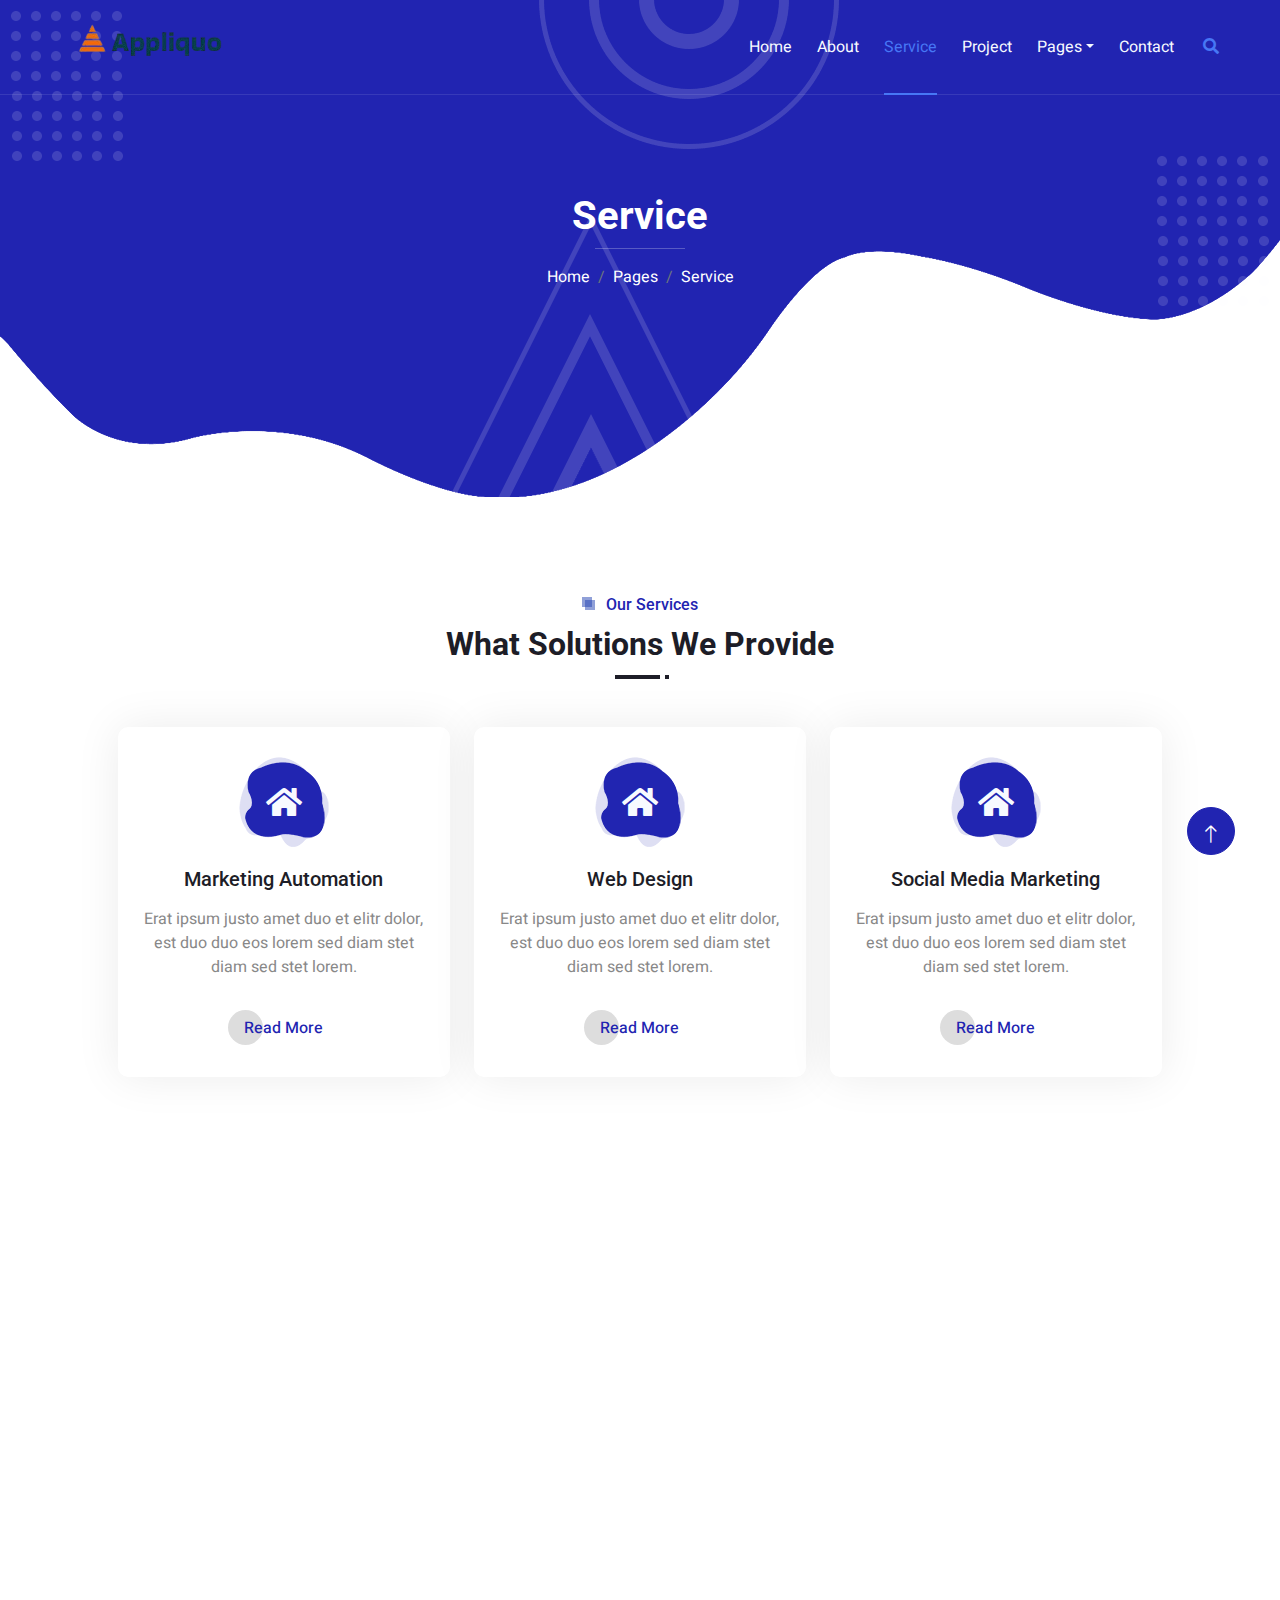
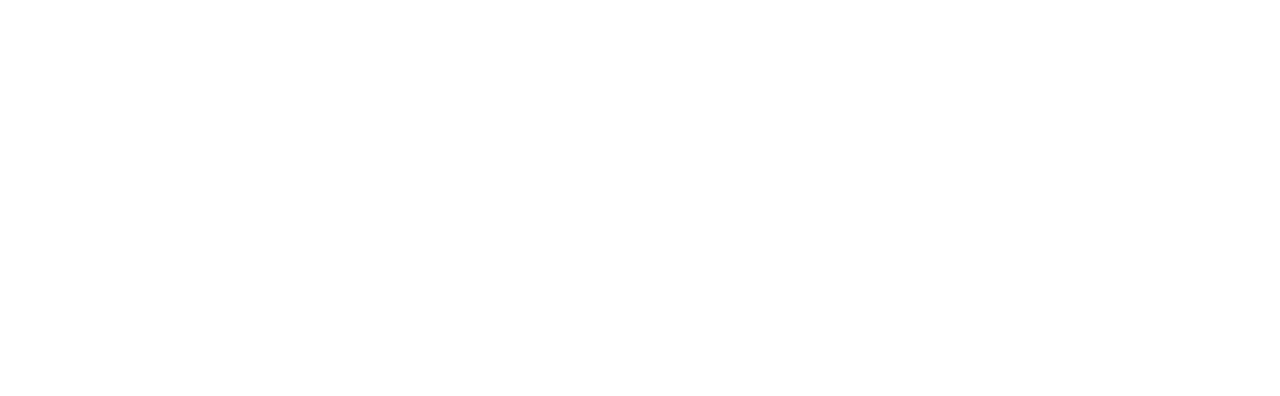
<file: service.html>
<!DOCTYPE html>
<html lang="en">
  <head>
    <meta charset="utf-8" />
    <title>Appliquo</title>
    <meta content="width=device-width, initial-scale=1.0" name="viewport" />
    <meta content="" name="keywords" />
    <meta content="" name="description" />

    <!-- Favicon -->
    <link href="img/favicon.ico" rel="icon" />

    <!-- Google Web Fonts -->
    <link rel="preconnect" href="https://fonts.googleapis.com" />
    <link rel="preconnect" href="https://fonts.gstatic.com" crossorigin />
    <link
      href="https://fonts.googleapis.com/css2?family=Heebo:wght@400;500&family=Roboto:wght@400;500;700&display=swap"
      rel="stylesheet"
    />

    <!-- Icon Font Stylesheet -->
    <link
      href="https://cdnjs.cloudflare.com/ajax/libs/font-awesome/5.10.0/css/all.min.css"
      rel="stylesheet"
    />
    <link
      href="https://cdn.jsdelivr.net/npm/bootstrap-icons@1.4.1/font/bootstrap-icons.css"
      rel="stylesheet"
    />

    <!-- Libraries Stylesheet -->
    <link href="lib/animate/animate.min.css" rel="stylesheet" />
    <link href="lib/owlcarousel/assets/owl.carousel.min.css" rel="stylesheet" />
    <link href="lib/lightbox/css/lightbox.min.css" rel="stylesheet" />

    <!-- Customized Bootstrap Stylesheet -->
    <link href="css/bootstrap.min.css" rel="stylesheet" />

    <!-- Template Stylesheet -->
    <link href="css/style.css" rel="stylesheet" />
  </head>

  <body>
    <div class="container-xxl bg-white p-0">
      <!-- Spinner Start -->
      <div
        id="spinner"
        class="show bg-white position-fixed translate-middle w-100 vh-100 top-50 start-50 d-flex align-items-center justify-content-center"
      >
        <div
          class="spinner-grow text-primary"
          style="width: 3rem; height: 3rem"
          role="status"
        >
          <span class="sr-only">Loading...</span>
        </div>
      </div>
      <!-- Spinner End -->

      <!-- Navbar & Hero Start -->
      <div class="container-xxl position-relative p-0">
        <nav
          class="navbar navbar-expand-lg navbar-light px-4 px-lg-5 py-3 py-lg-0"
        >
          <a href="" class="navbar-brand p-0">
            <img src="img/Appliquo-Logo2.png" alt="Logo" />
          </a>
          <button
            class="navbar-toggler"
            type="button"
            data-bs-toggle="collapse"
            data-bs-target="#navbarCollapse"
          >
            <span class="fa fa-bars"></span>
          </button>
          <div class="collapse navbar-collapse" id="navbarCollapse">
            <div class="navbar-nav ms-auto py-0">
              <a href="index.html" class="nav-item nav-link">Home</a>
              <a href="about.html" class="nav-item nav-link">About</a>
              <a href="service.html" class="nav-item nav-link active"
                >Service</a
              >
              <a href="project.html" class="nav-item nav-link">Project</a>
              <div class="nav-item dropdown">
                <a
                  href="#"
                  class="nav-link dropdown-toggle"
                  data-bs-toggle="dropdown"
                  >Pages</a
                >
                <div class="dropdown-menu m-0">
                  <a href="team.html" class="dropdown-item">Our Team</a>
                  <a href="testimonial.html" class="dropdown-item"
                    >Testimonial</a
                  >
                </div>
              </div>
              <a href="contact.html" class="nav-item nav-link">Contact</a>
            </div>
            <butaton
              type="button"
              class="btn text-secondary ms-3"
              data-bs-toggle="modal"
              data-bs-target="#searchModal"
              ><i class="fa fa-search"></i
            ></butaton>
          </div>
        </nav>

        <div class="container-xxl py-5 bg-primary hero-header mb-5">
          <div class="container my-5 py-5 px-lg-5">
            <div class="row g-5 py-5">
              <div class="col-12 text-center">
                <h1 class="text-white animated zoomIn">Service</h1>
                <hr class="bg-white mx-auto mt-0" style="width: 90px" />
                <nav aria-label="breadcrumb">
                  <ol class="breadcrumb justify-content-center">
                    <li class="breadcrumb-item">
                      <a class="text-white" href="#">Home</a>
                    </li>
                    <li class="breadcrumb-item">
                      <a class="text-white" href="#">Pages</a>
                    </li>
                    <li
                      class="breadcrumb-item text-white active"
                      aria-current="page"
                    >
                      Service
                    </li>
                  </ol>
                </nav>
              </div>
            </div>
          </div>
        </div>
      </div>
      <!-- Navbar & Hero End -->

      <!-- Full Screen Search Start -->
      <div class="modal fade" id="searchModal" tabindex="-1">
        <div class="modal-dialog modal-fullscreen">
          <div class="modal-content" style="background: rgba(29, 29, 39, 0.7)">
            <div class="modal-header border-0">
              <button
                type="button"
                class="btn bg-white btn-close"
                data-bs-dismiss="modal"
                aria-label="Close"
              ></button>
            </div>
            <div
              class="modal-body d-flex align-items-center justify-content-center"
            >
              <div class="input-group" style="max-width: 600px">
                <input
                  type="text"
                  class="form-control bg-transparent border-light p-3"
                  placeholder="Type search keyword"
                />
                <button class="btn btn-light px-4">
                  <i class="bi bi-search"></i>
                </button>
              </div>
            </div>
          </div>
        </div>
      </div>
      <!-- Full Screen Search End -->
      <!-- Service Start -->
      <div class="container-xxl py-5">
        <div class="container px-lg-5">
          <div
            class="section-title position-relative text-center mb-5 pb-2 wow fadeInUp"
            data-wow-delay="0.1s"
          >
            <h6 class="position-relative d-inline text-primary ps-4">
              Our Services
            </h6>
            <h2 class="mt-2">What Solutions We Provide</h2>
          </div>
          <div class="row g-4">
            <div class="col-lg-4 col-md-6 wow zoomIn" data-wow-delay="0.1s">
              <div
                class="service-item d-flex flex-column justify-content-center text-center rounded"
              >
                <div class="service-icon flex-shrink-0">
                  <i class="fa fa-home fa-2x"></i>
                </div>
                <h5 class="mb-3">Marketing Automation</h5>
                <p>
                  Erat ipsum justo amet duo et elitr dolor, est duo duo eos
                  lorem sed diam stet diam sed stet lorem.
                </p>
                <a class="btn px-3 mt-auto mx-auto" href="">Read More</a>
              </div>
            </div>
            <div class="col-lg-4 col-md-6 wow zoomIn" data-wow-delay="0.3s">
              <div
                class="service-item d-flex flex-column justify-content-center text-center rounded"
              >
                <div class="service-icon flex-shrink-0">
                  <i class="fa fa-home fa-2x"></i>
                </div>
                <h5 class="mb-3">Web Design</h5>
                <p>
                  Erat ipsum justo amet duo et elitr dolor, est duo duo eos
                  lorem sed diam stet diam sed stet lorem.
                </p>
                <a class="btn px-3 mt-auto mx-auto" href="">Read More</a>
              </div>
            </div>
            <div class="col-lg-4 col-md-6 wow zoomIn" data-wow-delay="0.6s">
              <div
                class="service-item d-flex flex-column justify-content-center text-center rounded"
              >
                <div class="service-icon flex-shrink-0">
                  <i class="fa fa-home fa-2x"></i>
                </div>
                <h5 class="mb-3">Social Media Marketing</h5>
                <p>
                  Erat ipsum justo amet duo et elitr dolor, est duo duo eos
                  lorem sed diam stet diam sed stet lorem.
                </p>
                <a class="btn px-3 mt-auto mx-auto" href="">Read More</a>
              </div>
            </div>
            <div class="col-lg-4 col-md-6 wow zoomIn" data-wow-delay="0.1s">
              <div
                class="service-item d-flex flex-column justify-content-center text-center rounded"
              >
                <div class="service-icon flex-shrink-0">
                  <i class="fa fa-home fa-2x"></i>
                </div>
                <h5 class="mb-3">Email Marketing</h5>
                <p>
                  Erat ipsum justo amet duo et elitr dolor, est duo duo eos
                  lorem sed diam stet diam sed stet lorem.
                </p>
                <a class="btn px-3 mt-auto mx-auto" href="">Read More</a>
              </div>
            </div>
            <div class="col-lg-4 col-md-6 wow zoomIn" data-wow-delay="0.3s">
              <div
                class="service-item d-flex flex-column justify-content-center text-center rounded"
              >
                <div class="service-icon flex-shrink-0">
                  <i class="fa fa-home fa-2x"></i>
                </div>
                <h5 class="mb-3">Content Marketing</h5>
                <p>
                  Erat ipsum justo amet duo et elitr dolor, est duo duo eos
                  lorem sed diam stet diam sed stet lorem.
                </p>
                <a class="btn px-3 mt-auto mx-auto" href="">Read More</a>
              </div>
            </div>
            <div class="col-lg-4 col-md-6 wow zoomIn" data-wow-delay="0.6s">
              <div
                class="service-item d-flex flex-column justify-content-center text-center rounded"
              >
                <div class="service-icon flex-shrink-0">
                  <i class="fa fa-home fa-2x"></i>
                </div>
                <h5 class="mb-3">App Development</h5>
                <p>
                  Erat ipsum justo amet duo et elitr dolor, est duo duo eos
                  lorem sed diam stet diam sed stet lorem.
                </p>
                <a class="btn px-3 mt-auto mx-auto" href="">Read More</a>
              </div>
            </div>
          </div>
        </div>
      </div>
      <!-- Service End -->
      <!-- Footer Start -->
      <div
        class="container-fluid bg-primary text-light footer mt-5 pt-5 wow fadeIn"
        data-wow-delay="0.1s"
      >
        <div class="container py-5 px-lg-5">
          <div class="row g-5">
            <div class="col-md-6 col-lg-3">
              <h5 class="text-white mb-4">Get In Touch</h5>
              <p>
                <i class="fa fa-map-marker-alt me-3"></i>Trinity, KPHB,
                Hyderabad
              </p>
              <p><i class="fa fa-phone-alt me-3"></i>+91 987654321</p>
              <p><i class="fa fa-envelope me-3"></i>appliquo@example.com</p>
              <div class="d-flex pt-2">
                <a class="btn btn-outline-light btn-social" href=""
                  ><i class="fab fa-twitter"></i
                ></a>
                <a class="btn btn-outline-light btn-social" href=""
                  ><i class="fab fa-facebook-f"></i
                ></a>
                <a class="btn btn-outline-light btn-social" href=""
                  ><i class="fab fa-youtube"></i
                ></a>
                <a class="btn btn-outline-light btn-social" href=""
                  ><i class="fab fa-instagram"></i
                ></a>
                <a class="btn btn-outline-light btn-social" href=""
                  ><i class="fab fa-linkedin-in"></i
                ></a>
              </div>
            </div>
            <div class="col-md-6 col-lg-3">
              <h5 class="text-white mb-4">Popular Link</h5>
              <a class="btn btn-link" href="">About Us</a>
              <a class="btn btn-link" href="">Contact Us</a>
              <a class="btn btn-link" href="">Privacy Policy</a>
              <a class="btn btn-link" href="">Terms & Condition</a>
              <a class="btn btn-link" href="">Career</a>
            </div>
            <div class="col-md-6 col-lg-3">
              <h5 class="text-white mb-4">Project Gallery</h5>
              <div class="row g-2">
                <div class="col-4">
                  <img class="img-fluid" src="img/img-digi2.avif" alt="Image" />
                </div>
                <div class="col-4">
                  <img class="img-fluid" src="img/img-digi1.avif" alt="Image" />
                </div>
                <div class="col-4">
                  <img class="img-fluid" src="img/img-digi.avif" alt="Image" />
                </div>
                <div class="col-4">
                  <img class="img-fluid" src="img/img-digi1.avif" alt="Image" />
                </div>
                <div class="col-4">
                  <img class="img-fluid" src="img/img-digi.avif" alt="Image" />
                </div>
                <div class="col-4">
                  <img class="img-fluid" src="img/img-digi2.avif" alt="Image" />
                </div>
              </div>
            </div>
            <div class="col-md-6 col-lg-3">
              <h5 class="text-white mb-4">Newsletter</h5>
              <p>
                Lorem ipsum dolor sit amet elit. Phasellus nec pretium mi.
                Curabitur facilisis ornare velit non vulpu
              </p>
              <div class="position-relative w-100 mt-3">
                <input
                  class="form-control border-0 rounded-pill w-100 ps-4 pe-5"
                  type="text"
                  placeholder="Your Email"
                  style="height: 48px"
                />
                <button
                  type="button"
                  class="btn shadow-none position-absolute top-0 end-0 mt-1 me-2"
                >
                  <i class="fa fa-paper-plane text-primary fs-4"></i>
                </button>
              </div>
            </div>
          </div>
        </div>
        <div class="container px-lg-5">
          <div class="copyright">
            <div class="row">
              <div class="col-md-6 text-center text-md-start mb-3 mb-md-0">
                &copy; <a class="border-bottom" href="#">Appliquo</a>, All Right
                Reserved. Designed By
                <a class="border-bottom" href="https://htmlcodex.com"
                  >Rajesh Nayak</a
                >
              </div>
              <div class="col-md-6 text-center text-md-end">
                <div class="footer-menu">
                  <a href="">Home</a>
                  <a href="">Cookies</a>
                  <a href="">Help</a>
                  <a href="">FQAs</a>
                </div>
              </div>
            </div>
          </div>
        </div>
      </div>
      <!-- Footer End -->

      <!-- Back to Top -->
      <a href="#" class="btn btn-lg btn-primary btn-lg-square back-to-top pt-2"
        ><i class="bi bi-arrow-up"></i
      ></a>
    </div>

    <!-- JavaScript Libraries -->
    <script src="https://code.jquery.com/jquery-3.4.1.min.js"></script>
    <script src="https://cdn.jsdelivr.net/npm/bootstrap@5.0.0/dist/js/bootstrap.bundle.min.js"></script>
    <script src="lib/wow/wow.min.js"></script>
    <script src="lib/easing/easing.min.js"></script>
    <script src="lib/waypoints/waypoints.min.js"></script>
    <script src="lib/owlcarousel/owl.carousel.min.js"></script>
    <script src="lib/isotope/isotope.pkgd.min.js"></script>
    <script src="lib/lightbox/js/lightbox.min.js"></script>

    <!-- Template Javascript -->
    <script src="js/main.js"></script>
  </body>
</html>
</file>
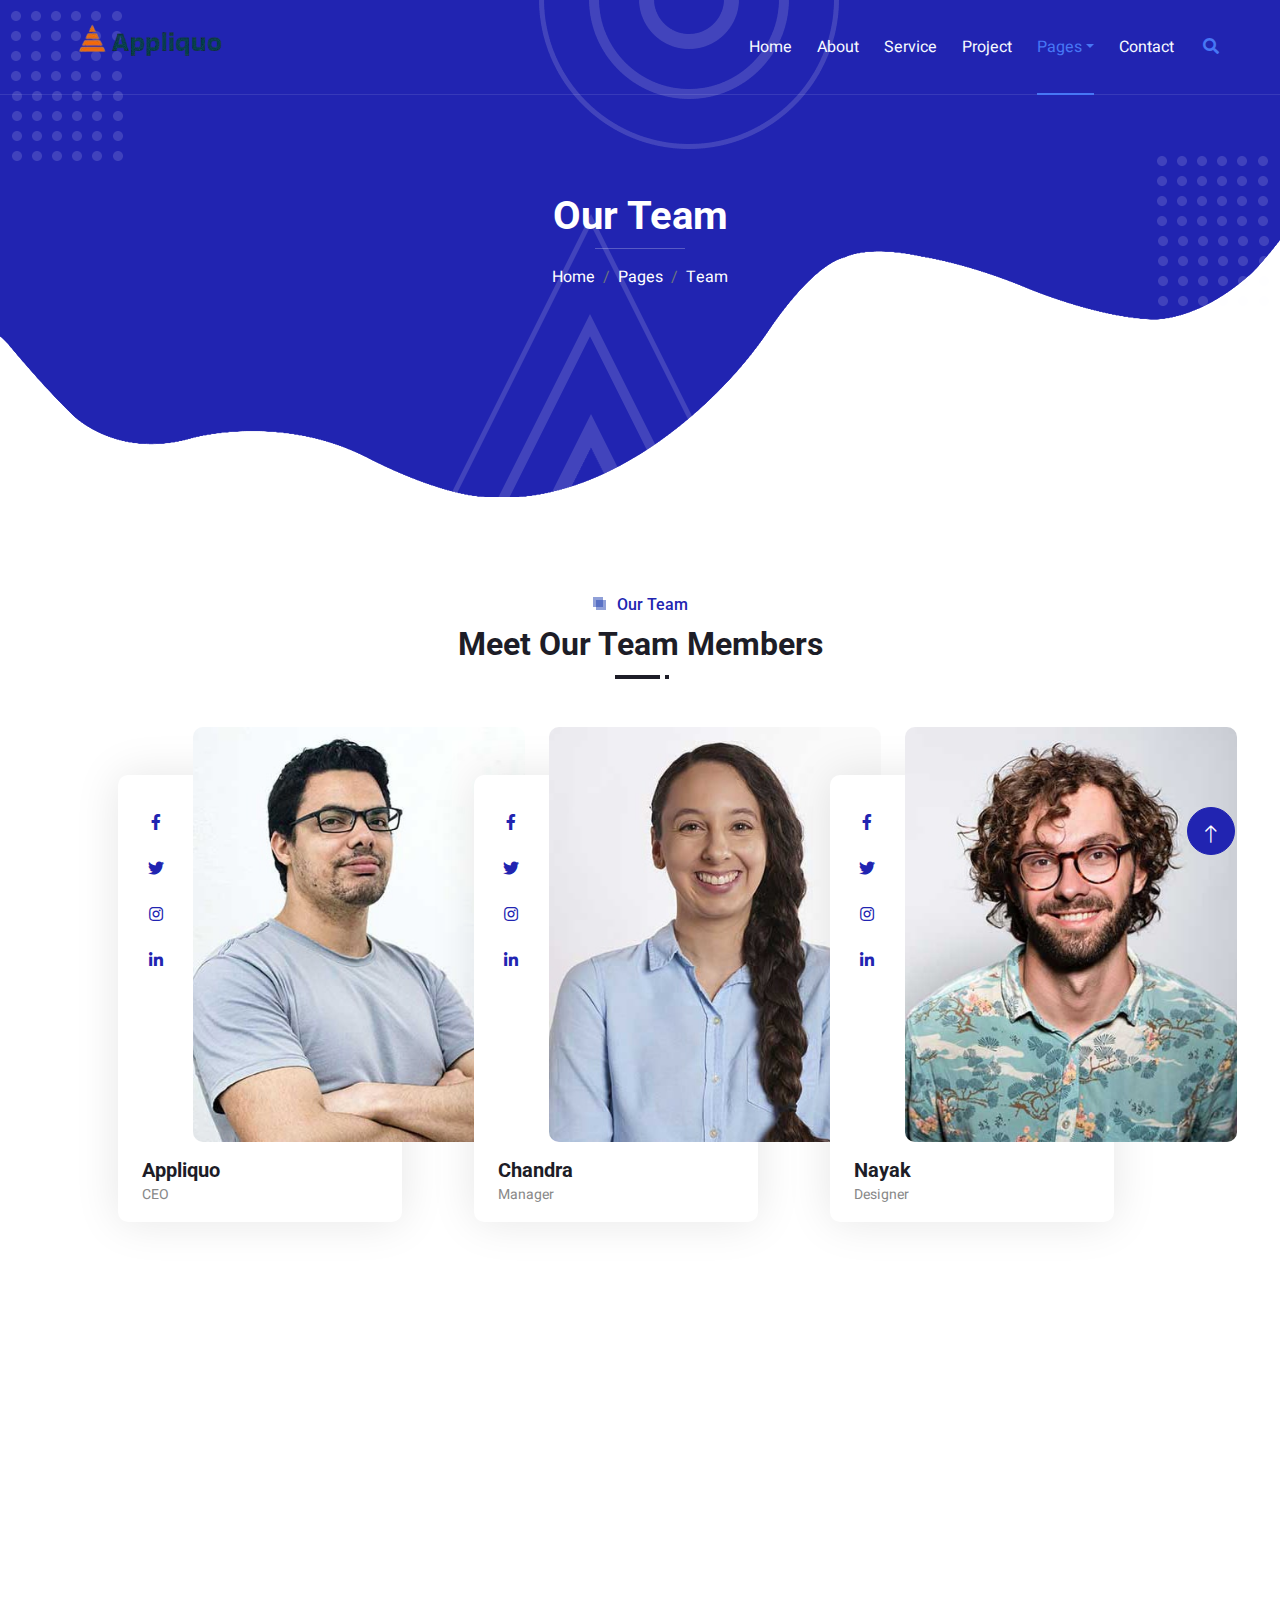
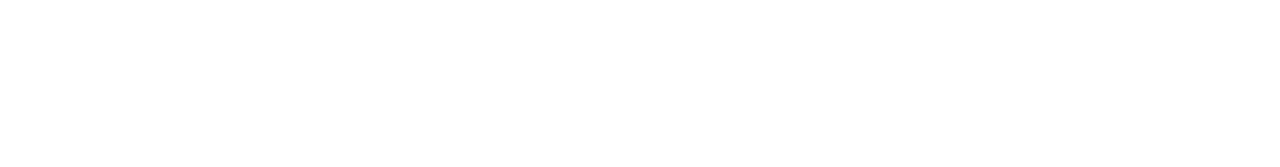
<file: team.html>
<!DOCTYPE html>
<html lang="en">
  <head>
    <meta charset="utf-8" />
    <title>Appliquo</title>
    <meta content="width=device-width, initial-scale=1.0" name="viewport" />
    <meta content="" name="keywords" />
    <meta content="" name="description" />

    <!-- Favicon -->
    <link href="img/favicon.ico" rel="icon" />

    <!-- Google Web Fonts -->
    <link rel="preconnect" href="https://fonts.googleapis.com" />
    <link rel="preconnect" href="https://fonts.gstatic.com" crossorigin />
    <link
      href="https://fonts.googleapis.com/css2?family=Heebo:wght@400;500&family=Roboto:wght@400;500;700&display=swap"
      rel="stylesheet"
    />

    <!-- Icon Font Stylesheet -->
    <link
      href="https://cdnjs.cloudflare.com/ajax/libs/font-awesome/5.10.0/css/all.min.css"
      rel="stylesheet"
    />
    <link
      href="https://cdn.jsdelivr.net/npm/bootstrap-icons@1.4.1/font/bootstrap-icons.css"
      rel="stylesheet"
    />

    <!-- Libraries Stylesheet -->
    <link href="lib/animate/animate.min.css" rel="stylesheet" />
    <link href="lib/owlcarousel/assets/owl.carousel.min.css" rel="stylesheet" />
    <link href="lib/lightbox/css/lightbox.min.css" rel="stylesheet" />

    <!-- Customized Bootstrap Stylesheet -->
    <link href="css/bootstrap.min.css" rel="stylesheet" />

    <!-- Template Stylesheet -->
    <link href="css/style.css" rel="stylesheet" />
  </head>

  <body>
    <div class="container-xxl bg-white p-0">
      <!-- Spinner Start -->
      <div
        id="spinner"
        class="show bg-white position-fixed translate-middle w-100 vh-100 top-50 start-50 d-flex align-items-center justify-content-center"
      >
        <div
          class="spinner-grow text-primary"
          style="width: 3rem; height: 3rem"
          role="status"
        >
          <span class="sr-only">Loading...</span>
        </div>
      </div>
      <!-- Spinner End -->

      <!-- Navbar & Hero Start -->
      <div class="container-xxl position-relative p-0">
        <nav
          class="navbar navbar-expand-lg navbar-light px-4 px-lg-5 py-3 py-lg-0"
        >
          <a href="" class="navbar-brand p-0">
            <img src="img/Appliquo-Logo2.png" alt="Logo" />
          </a>
          <button
            class="navbar-toggler"
            type="button"
            data-bs-toggle="collapse"
            data-bs-target="#navbarCollapse"
          >
            <span class="fa fa-bars"></span>
          </button>
          <div class="collapse navbar-collapse" id="navbarCollapse">
            <div class="navbar-nav ms-auto py-0">
              <a href="index.html" class="nav-item nav-link">Home</a>
              <a href="about.html" class="nav-item nav-link">About</a>
              <a href="service.html" class="nav-item nav-link">Service</a>
              <a href="project.html" class="nav-item nav-link">Project</a>
              <div class="nav-item dropdown">
                <a
                  href="#"
                  class="nav-link dropdown-toggle active"
                  data-bs-toggle="dropdown"
                  >Pages</a
                >
                <div class="dropdown-menu m-0">
                  <a href="team.html" class="dropdown-item active">Our Team</a>
                  <a href="testimonial.html" class="dropdown-item"
                    >Testimonial</a
                  >
                </div>
              </div>
              <a href="contact.html" class="nav-item nav-link">Contact</a>
            </div>
            <butaton
              type="button"
              class="btn text-secondary ms-3"
              data-bs-toggle="modal"
              data-bs-target="#searchModal"
              ><i class="fa fa-search"></i
            ></butaton>
          </div>
        </nav>

        <div class="container-xxl py-5 bg-primary hero-header mb-5">
          <div class="container my-5 py-5 px-lg-5">
            <div class="row g-5 py-5">
              <div class="col-12 text-center">
                <h1 class="text-white animated zoomIn">Our Team</h1>
                <hr class="bg-white mx-auto mt-0" style="width: 90px" />
                <nav aria-label="breadcrumb">
                  <ol class="breadcrumb justify-content-center">
                    <li class="breadcrumb-item">
                      <a class="text-white" href="#">Home</a>
                    </li>
                    <li class="breadcrumb-item">
                      <a class="text-white" href="#">Pages</a>
                    </li>
                    <li
                      class="breadcrumb-item text-white active"
                      aria-current="page"
                    >
                      Team
                    </li>
                  </ol>
                </nav>
              </div>
            </div>
          </div>
        </div>
      </div>
      <!-- Navbar & Hero End -->

      <!-- Full Screen Search Start -->
      <div class="modal fade" id="searchModal" tabindex="-1">
        <div class="modal-dialog modal-fullscreen">
          <div class="modal-content" style="background: rgba(29, 29, 39, 0.7)">
            <div class="modal-header border-0">
              <button
                type="button"
                class="btn bg-white btn-close"
                data-bs-dismiss="modal"
                aria-label="Close"
              ></button>
            </div>
            <div
              class="modal-body d-flex align-items-center justify-content-center"
            >
              <div class="input-group" style="max-width: 600px">
                <input
                  type="text"
                  class="form-control bg-transparent border-light p-3"
                  placeholder="Type search keyword"
                />
                <button class="btn btn-light px-4">
                  <i class="bi bi-search"></i>
                </button>
              </div>
            </div>
          </div>
        </div>
      </div>
      <!-- Full Screen Search End -->

      <!-- Team Start -->
      <div class="container-xxl py-5">
        <div class="container px-lg-5">
          <div
            class="section-title position-relative text-center mb-5 pb-2 wow fadeInUp"
            data-wow-delay="0.1s"
          >
            <h6 class="position-relative d-inline text-primary ps-4">
              Our Team
            </h6>
            <h2 class="mt-2">Meet Our Team Members</h2>
          </div>
          <div class="row g-4">
            <div class="col-lg-4 col-md-6 wow fadeInUp" data-wow-delay="0.1s">
              <div class="team-item">
                <div class="d-flex">
                  <div
                    class="flex-shrink-0 d-flex flex-column align-items-center mt-4 pt-5"
                    style="width: 75px"
                  >
                    <a class="btn btn-square text-primary bg-white my-1" href=""
                      ><i class="fab fa-facebook-f"></i
                    ></a>
                    <a class="btn btn-square text-primary bg-white my-1" href=""
                      ><i class="fab fa-twitter"></i
                    ></a>
                    <a class="btn btn-square text-primary bg-white my-1" href=""
                      ><i class="fab fa-instagram"></i
                    ></a>
                    <a class="btn btn-square text-primary bg-white my-1" href=""
                      ><i class="fab fa-linkedin-in"></i
                    ></a>
                  </div>
                  <img
                    class="img-fluid rounded w-100"
                    src="img/team-1.jpg"
                    alt=""
                  />
                </div>
                <div class="px-4 py-3">
                  <h5 class="fw-bold m-0">Appliquo</h5>
                  <small>CEO</small>
                </div>
              </div>
            </div>
            <div class="col-lg-4 col-md-6 wow fadeInUp" data-wow-delay="0.3s">
              <div class="team-item">
                <div class="d-flex">
                  <div
                    class="flex-shrink-0 d-flex flex-column align-items-center mt-4 pt-5"
                    style="width: 75px"
                  >
                    <a class="btn btn-square text-primary bg-white my-1" href=""
                      ><i class="fab fa-facebook-f"></i
                    ></a>
                    <a class="btn btn-square text-primary bg-white my-1" href=""
                      ><i class="fab fa-twitter"></i
                    ></a>
                    <a class="btn btn-square text-primary bg-white my-1" href=""
                      ><i class="fab fa-instagram"></i
                    ></a>
                    <a class="btn btn-square text-primary bg-white my-1" href=""
                      ><i class="fab fa-linkedin-in"></i
                    ></a>
                  </div>
                  <img
                    class="img-fluid rounded w-100"
                    src="img/team-2.jpg"
                    alt=""
                  />
                </div>
                <div class="px-4 py-3">
                  <h5 class="fw-bold m-0">Chandra</h5>
                  <small>Manager</small>
                </div>
              </div>
            </div>
            <div class="col-lg-4 col-md-6 wow fadeInUp" data-wow-delay="0.6s">
              <div class="team-item">
                <div class="d-flex">
                  <div
                    class="flex-shrink-0 d-flex flex-column align-items-center mt-4 pt-5"
                    style="width: 75px"
                  >
                    <a class="btn btn-square text-primary bg-white my-1" href=""
                      ><i class="fab fa-facebook-f"></i
                    ></a>
                    <a class="btn btn-square text-primary bg-white my-1" href=""
                      ><i class="fab fa-twitter"></i
                    ></a>
                    <a class="btn btn-square text-primary bg-white my-1" href=""
                      ><i class="fab fa-instagram"></i
                    ></a>
                    <a class="btn btn-square text-primary bg-white my-1" href=""
                      ><i class="fab fa-linkedin-in"></i
                    ></a>
                  </div>
                  <img
                    class="img-fluid rounded w-100"
                    src="img/team-3.jpg"
                    alt=""
                  />
                </div>
                <div class="px-4 py-3">
                  <h5 class="fw-bold m-0">Nayak</h5>
                  <small>Designer</small>
                </div>
              </div>
            </div>
          </div>
        </div>
      </div>
      <!-- Team End -->
      <!-- Footer Start -->
      <div
        class="container-fluid bg-primary text-light footer mt-5 pt-5 wow fadeIn"
        data-wow-delay="0.1s"
      >
        <div class="container py-5 px-lg-5">
          <div class="row g-5">
            <div class="col-md-6 col-lg-3">
              <h5 class="text-white mb-4">Get In Touch</h5>
              <p>
                <i class="fa fa-map-marker-alt me-3"></i>Trinity, KPHB,
                Hyderabad
              </p>
              <p><i class="fa fa-phone-alt me-3"></i>+91 987654321</p>
              <p><i class="fa fa-envelope me-3"></i>appliquo@example.com</p>
              <div class="d-flex pt-2">
                <a class="btn btn-outline-light btn-social" href=""
                  ><i class="fab fa-twitter"></i
                ></a>
                <a class="btn btn-outline-light btn-social" href=""
                  ><i class="fab fa-facebook-f"></i
                ></a>
                <a class="btn btn-outline-light btn-social" href=""
                  ><i class="fab fa-youtube"></i
                ></a>
                <a class="btn btn-outline-light btn-social" href=""
                  ><i class="fab fa-instagram"></i
                ></a>
                <a class="btn btn-outline-light btn-social" href=""
                  ><i class="fab fa-linkedin-in"></i
                ></a>
              </div>
            </div>
            <div class="col-md-6 col-lg-3">
              <h5 class="text-white mb-4">Popular Link</h5>
              <a class="btn btn-link" href="">About Us</a>
              <a class="btn btn-link" href="">Contact Us</a>
              <a class="btn btn-link" href="">Privacy Policy</a>
              <a class="btn btn-link" href="">Terms & Condition</a>
              <a class="btn btn-link" href="">Career</a>
            </div>
            <div class="col-md-6 col-lg-3">
              <h5 class="text-white mb-4">Project Gallery</h5>
              <div class="row g-2">
                <div class="col-4">
                  <img class="img-fluid" src="img/img-digi2.avif" alt="Image" />
                </div>
                <div class="col-4">
                  <img class="img-fluid" src="img/img-digi1.avif" alt="Image" />
                </div>
                <div class="col-4">
                  <img class="img-fluid" src="img/img-digi.avif" alt="Image" />
                </div>
                <div class="col-4">
                  <img class="img-fluid" src="img/img-digi1.avif" alt="Image" />
                </div>
                <div class="col-4">
                  <img class="img-fluid" src="img/img-digi.avif" alt="Image" />
                </div>
                <div class="col-4">
                  <img class="img-fluid" src="img/img-digi2.avif" alt="Image" />
                </div>
              </div>
            </div>
            <div class="col-md-6 col-lg-3">
              <h5 class="text-white mb-4">Newsletter</h5>
              <p>
                Lorem ipsum dolor sit amet elit. Phasellus nec pretium mi.
                Curabitur facilisis ornare velit non vulpu
              </p>
              <div class="position-relative w-100 mt-3">
                <input
                  class="form-control border-0 rounded-pill w-100 ps-4 pe-5"
                  type="text"
                  placeholder="Your Email"
                  style="height: 48px"
                />
                <button
                  type="button"
                  class="btn shadow-none position-absolute top-0 end-0 mt-1 me-2"
                >
                  <i class="fa fa-paper-plane text-primary fs-4"></i>
                </button>
              </div>
            </div>
          </div>
        </div>
        <div class="container px-lg-5">
          <div class="copyright">
            <div class="row">
              <div class="col-md-6 text-center text-md-start mb-3 mb-md-0">
                &copy; <a class="border-bottom" href="#">Appliquo</a>, All Right
                Reserved. Designed By
                <a class="border-bottom" href="https://htmlcodex.com"
                  >Rajesh Nayak</a
                >
              </div>
              <div class="col-md-6 text-center text-md-end">
                <div class="footer-menu">
                  <a href="">Home</a>
                  <a href="">Cookies</a>
                  <a href="">Help</a>
                  <a href="">FQAs</a>
                </div>
              </div>
            </div>
          </div>
        </div>
      </div>
      <!-- Footer End -->

      <!-- Back to Top -->
      <a href="#" class="btn btn-lg btn-primary btn-lg-square back-to-top pt-2"
        ><i class="bi bi-arrow-up"></i
      ></a>
    </div>

    <!-- JavaScript Libraries -->
    <script src="https://code.jquery.com/jquery-3.4.1.min.js"></script>
    <script src="https://cdn.jsdelivr.net/npm/bootstrap@5.0.0/dist/js/bootstrap.bundle.min.js"></script>
    <script src="lib/wow/wow.min.js"></script>
    <script src="lib/easing/easing.min.js"></script>
    <script src="lib/waypoints/waypoints.min.js"></script>
    <script src="lib/owlcarousel/owl.carousel.min.js"></script>
    <script src="lib/isotope/isotope.pkgd.min.js"></script>
    <script src="lib/lightbox/js/lightbox.min.js"></script>

    <!-- Template Javascript -->
    <script src="js/main.js"></script>
  </body>
</html>
</file>
<file: css/style.css>
/********** Template CSS **********/
:root {
    --primary: #2124B1;
    --secondary: #4777F5;
    --light: #F7FAFF;
    --dark: #1D1D27;
}


/*** Spinner ***/
#spinner {
    opacity: 0;
    visibility: hidden;
    transition: opacity .5s ease-out, visibility 0s linear .5s;
    z-index: 99999;
}

#spinner.show {
    transition: opacity .5s ease-out, visibility 0s linear 0s;
    visibility: visible;
    opacity: 1;
}

.back-to-top {
    position: fixed;
    display: none;
    right: 45px;
    bottom: 45px;
    z-index: 99;
}


/*** Heading ***/
h1,
h2,
h3,
.fw-bold {
    font-weight: 700 !important;
}

h4,
h5,
h6,
.fw-medium {
    font-weight: 500 !important;
}


/*** Button ***/
.btn {
    font-weight: 500;
    transition: .5s;
}

.btn-square {
    width: 38px;
    height: 38px;
}

.btn-sm-square {
    width: 32px;
    height: 32px;
}

.btn-lg-square {
    width: 48px;
    height: 48px;
}

.btn-square,
.btn-sm-square,
.btn-lg-square {
    padding: 0;
    display: flex;
    align-items: center;
    justify-content: center;
    font-weight: normal;
    border-radius: 50px;
}


/*** Navbar ***/
.navbar-light .navbar-nav .nav-link {
    position: relative;
    margin-left: 25px;
    padding: 35px 0;
    color: var(--light) !important;
    outline: none;
    transition: .5s;
}

.sticky-top.navbar-light .navbar-nav .nav-link {
    padding: 20px 0;
    color: var(--dark) !important;
}

.navbar-light .navbar-nav .nav-link:hover,
.navbar-light .navbar-nav .nav-link.active {
    color: var(--secondary) !important;
}

.navbar-light .navbar-brand h1 {
    color: #FFFFFF;
}

.navbar-light .navbar-brand img {
    max-height: 80px;
    transition: .5s;
}

.sticky-top.navbar-light .navbar-brand img {
    max-height: 70px;
}


@media (max-width: 991.98px) {
    .sticky-top.navbar-light {
        position: relative;
        background: #FFFFFF;
    }

    .navbar-light .navbar-collapse {
        margin-top: 15px;
        border-top: 1px solid #DDDDDD;
    }

    .navbar-light .navbar-nav .nav-link,
    .sticky-top.navbar-light .navbar-nav .nav-link {
        padding: 10px 0;
        margin-left: 0;
        color: var(--dark) !important;
    }

    .navbar-light .navbar-brand h1 {
        color: var(--primary);
    }

    .navbar-light .navbar-brand img {
        max-height: 45px;
    }
}

@media (min-width: 992px) {
    .navbar-light {
        position: absolute;
        width: 100%;
        top: 0;
        left: 0;
        border-bottom: 1px solid rgba(256, 256, 256, .1);
        z-index: 999;
    }
    
    .sticky-top.navbar-light {
        position: fixed;
        background: #FFFFFF;
    }

    .navbar-light .navbar-nav .nav-link::before {
        position: absolute;
        content: "";
        width: 0;
        height: 2px;
        bottom: -1px;
        left: 50%;
        background: var(--secondary);
        transition: .5s;
    }

    .navbar-light .navbar-nav .nav-link:hover::before,
    .navbar-light .navbar-nav .nav-link.active::before {
        width: 100%;
        left: 0;
    }

    .navbar-light .navbar-nav .nav-link.nav-contact::before {
        display: none;
    }

    .sticky-top.navbar-light .navbar-brand h1 {
        color: var(--primary);
    }
}


/*** Hero Header ***/
.hero-header {
    background:
        url(../img/bg-dot.png),
        url(../img/bg-dot.png),
        url(../img/bg-round.png),
        url(../img/bg-tree.png),
        url(../img/bg-bottom-hero.png);
    background-position:
        10px 10px,
        bottom 190px right 10px,
        left 55% top -1px,
        left 45% bottom -1px,
        center bottom -1px;
    background-repeat: no-repeat;
}


/*** Section Title ***/
.section-title::before {
    position: absolute;
    content: "";
    width: 45px;
    height: 4px;
    bottom: 0;
    left: 0;
    background: var(--dark);
}

.section-title::after {
    position: absolute;
    content: "";
    width: 4px;
    height: 4px;
    bottom: 0;
    left: 50px;
    background: var(--dark);
}

.section-title.text-center::before {
    left: 50%;
    margin-left: -25px;
}

.section-title.text-center::after {
    left: 50%;
    margin-left: 25px;
}

.section-title h6::before,
.section-title h6::after {
    position: absolute;
    content: "";
    width: 10px;
    height: 10px;
    top: 2px;
    left: 0;
    background: rgba(33, 66, 177, .5);
}

.section-title h6::after {
    top: 5px;
    left: 3px;
}


/*** Service ***/
.service-item {
    position: relative;
    height: 350px;
    padding: 30px 25px;
    background: #FFFFFF;
    box-shadow: 0 0 45px rgba(0, 0, 0, .08);
    transition: .5s;
}

.service-item:hover {
    background: var(--primary);
}

.service-item .service-icon {
    margin: 0 auto 20px auto;
    width: 90px;
    height: 90px;
    display: flex;
    align-items: center;
    justify-content: center;
    color: var(--light);
    background: url(../img/icon-shape-primary.png) center center no-repeat;
    transition: .5s;
}

.service-item:hover .service-icon {
    color: var(--primary);
    background: url(../img/icon-shape-white.png);
}

.service-item h5,
.service-item p {
    transition: .5s;
}

.service-item:hover h5,
.service-item:hover p {
    color: var(--light);
}

.service-item a.btn {
    position: relative;
    display: flex;
    color: var(--primary);
    transition: .5s;
    z-index: 1;
}

.service-item:hover a.btn {
    color: var(--primary);
}

.service-item a.btn::before {
    position: absolute;
    content: "";
    width: 35px;
    height: 35px;
    top: 0;
    left: 0;
    border-radius: 35px;
    background: #DDDDDD;
    transition: .5s;
    z-index: -1;
}

.service-item:hover a.btn::before {
    width: 100%;
    background: var(--light);
}


/*** Testimonial ***/
.newsletter,
.testimonial {
    background:
        url(../img/bg-top.png),
        url(../img/bg-bottom.png);
    background-position:
        left top,
        right bottom;
    background-repeat: no-repeat;
}

.testimonial-carousel .owl-item .testimonial-item,
.testimonial-carousel .owl-item.center .testimonial-item * {
    transition: .5s;
}

.testimonial-carousel .owl-item.center .testimonial-item {
    background: var(--light) !important;
    border-color: var(--light);
}

.testimonial-carousel .owl-item.center .testimonial-item * {
    color: #888888;
}

.testimonial-carousel .owl-item.center .testimonial-item i {
    color: var(--primary) !important;
}

.testimonial-carousel .owl-item.center .testimonial-item h6 {
    color: var(--dark) !important;
}


/*** Team ***/
.team-item {
    position: relative;
    transition: .5s;
    z-index: 1;
}

.team-item::after {
    position: absolute;
    content: "";
    top: 3rem;
    right: 3rem;
    bottom: 0;
    left: 0;
    border-radius: 10px;
    background: #FFFFFF;
    box-shadow: 0 0 45px rgba(0, 0, 0, .1);
    transition: .5s;
    z-index: -1;
}

.team-item:hover::after {
    background: var(--primary);
}

.team-item h5,
.team-item small {
    transition: .5s;
}

.team-item:hover h5,
.team-item:hover small {
    color: var(--light);
}


/*** Project Portfolio ***/
#portfolio-flters .btn {
    position: relative;
    display: inline-block;
    margin: 10px 4px 0 4px;
    transition: .5s;
}

#portfolio-flters .btn::after {
    position: absolute;
    content: "";
    right: -1px;
    bottom: -1px;
    border-left: 20px solid transparent;
    border-right: 0 solid transparent;
    border-bottom: 50px solid #FFFFFF;
}

#portfolio-flters .btn:hover,
#portfolio-flters .btn.active {
    color: var(--light);
    background: var(--primary);
}

.portfolio-overlay {
    position: absolute;
    display: flex;
    flex-direction: column;
    justify-content: center;
    width: 100%;
    height: 100%;
    padding: 30px;
    top: 0;
    left: 0;
    background: var(--primary);
    transition: .5s;
    z-index: 1;
    opacity: 0;
}

.portfolio-item:hover .portfolio-overlay {
    opacity: 1;
}

.portfolio-item .btn {
    position: absolute;
    width: 90px;
    height: 90px;
    top: 0px;
    right: 0px;
    display: flex;
    align-items: center;
    justify-content: center;
    background: url(../img/icon-shape-white.png) center center no-repeat;
    border: none;
    transition: .5s;
    opacity: 0;
    z-index: 2;
}

.portfolio-item:hover .btn {
    opacity: 1;
    transition-delay: .15s;
}


/*** Footer ***/
.footer {
    background: url(../img/footer.png) center center no-repeat;
    background-size: contain;
}

.footer .btn.btn-social {
    margin-right: 5px;
    width: 40px;
    height: 40px;
    display: flex;
    align-items: center;
    justify-content: center;
    color: var(--light);
    border: 1px solid rgba(256, 256, 256, .1);
    border-radius: 40px;
    transition: .3s;
}

.footer .btn.btn-social:hover {
    color: var(--primary);
}

.footer .btn.btn-link {
    display: block;
    margin-bottom: 10px;
    padding: 0;
    text-align: left;
    color: var(--light);
    font-weight: normal;
    transition: .3s;
}

.footer .btn.btn-link::before {
    position: relative;
    content: "\f105";
    font-family: "Font Awesome 5 Free";
    font-weight: 900;
    margin-right: 10px;
}

.footer .btn.btn-link:hover {
    letter-spacing: 1px;
    box-shadow: none;
}

.footer .copyright {
    padding: 25px 0;
    font-size: 14px;
    border-top: 1px solid rgba(256, 256, 256, .1);
}

.footer .copyright a {
    color: var(--light);
}

.footer .footer-menu a {
    margin-right: 15px;
    padding-right: 15px;
    border-right: 1px solid rgba(255, 255, 255, .1);
}

.footer .footer-menu a:last-child {
    margin-right: 0;
    padding-right: 0;
    border-right: none;
}
</file>
